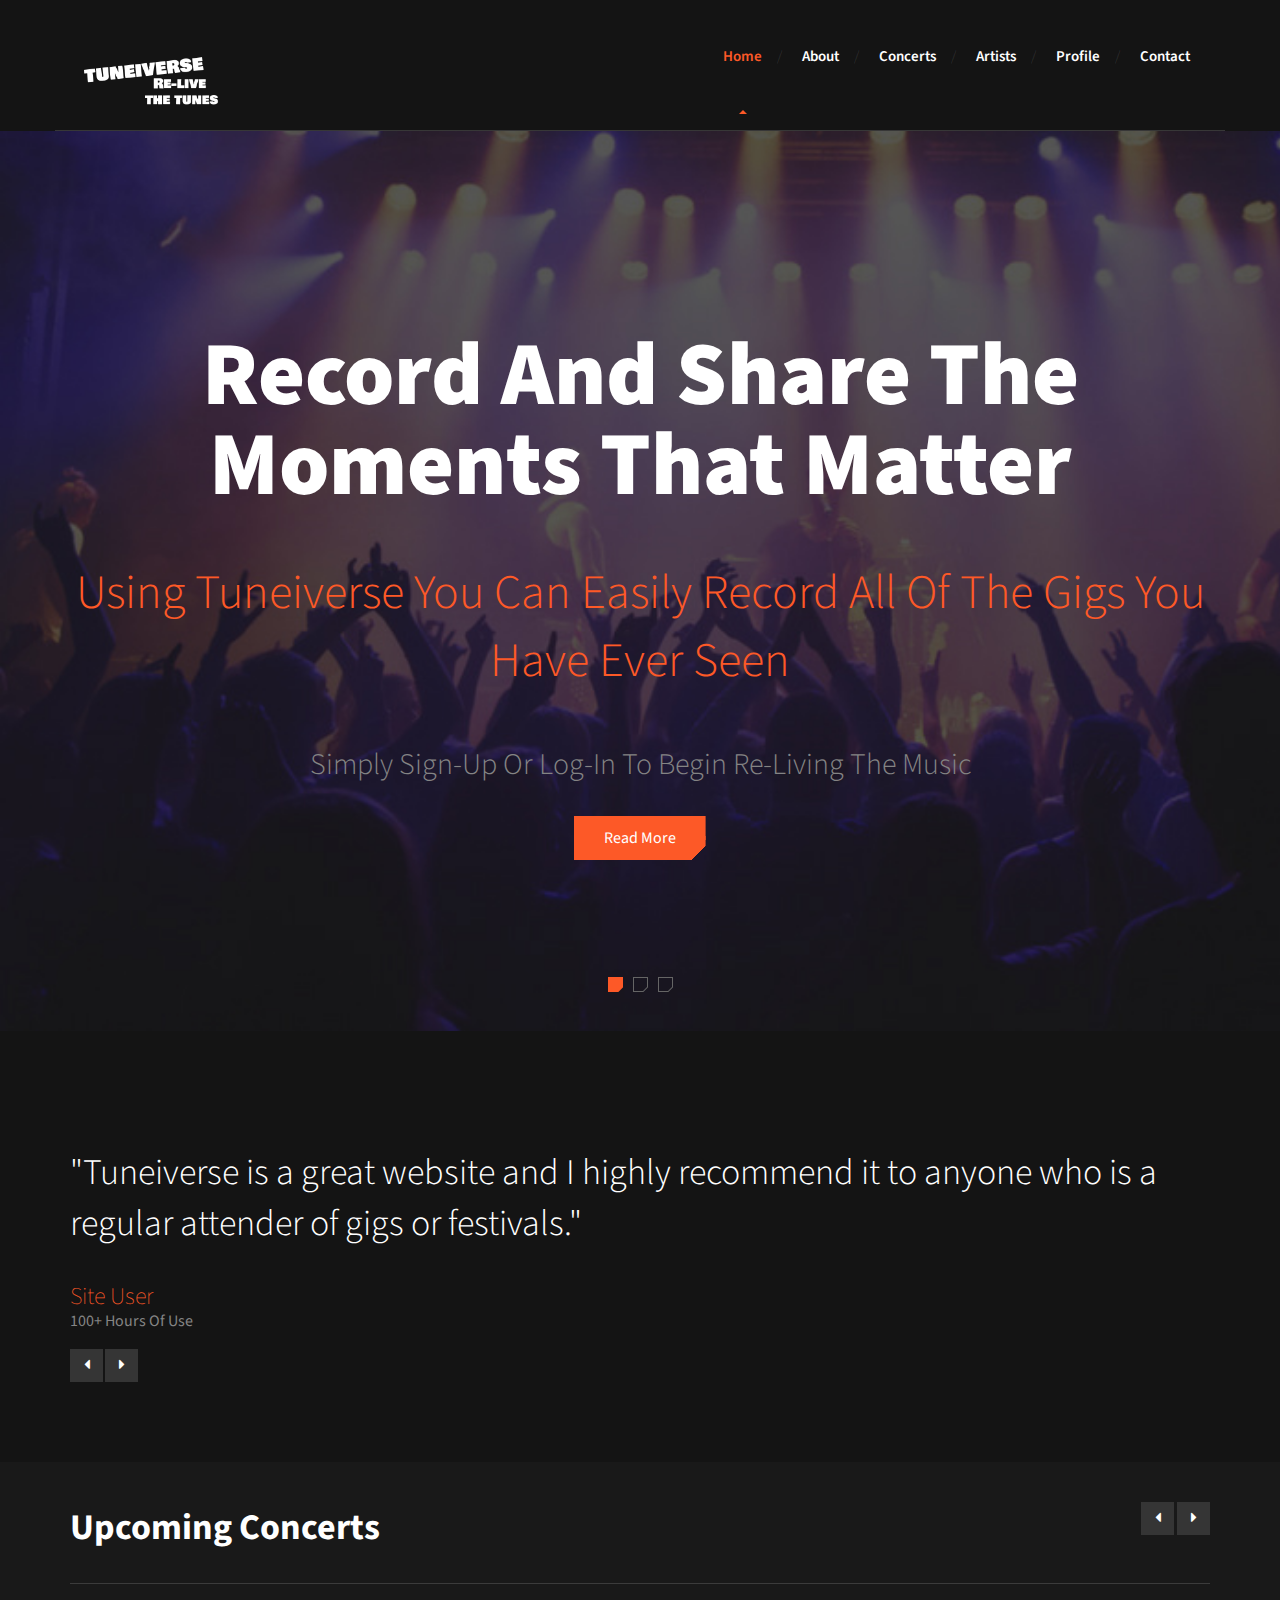
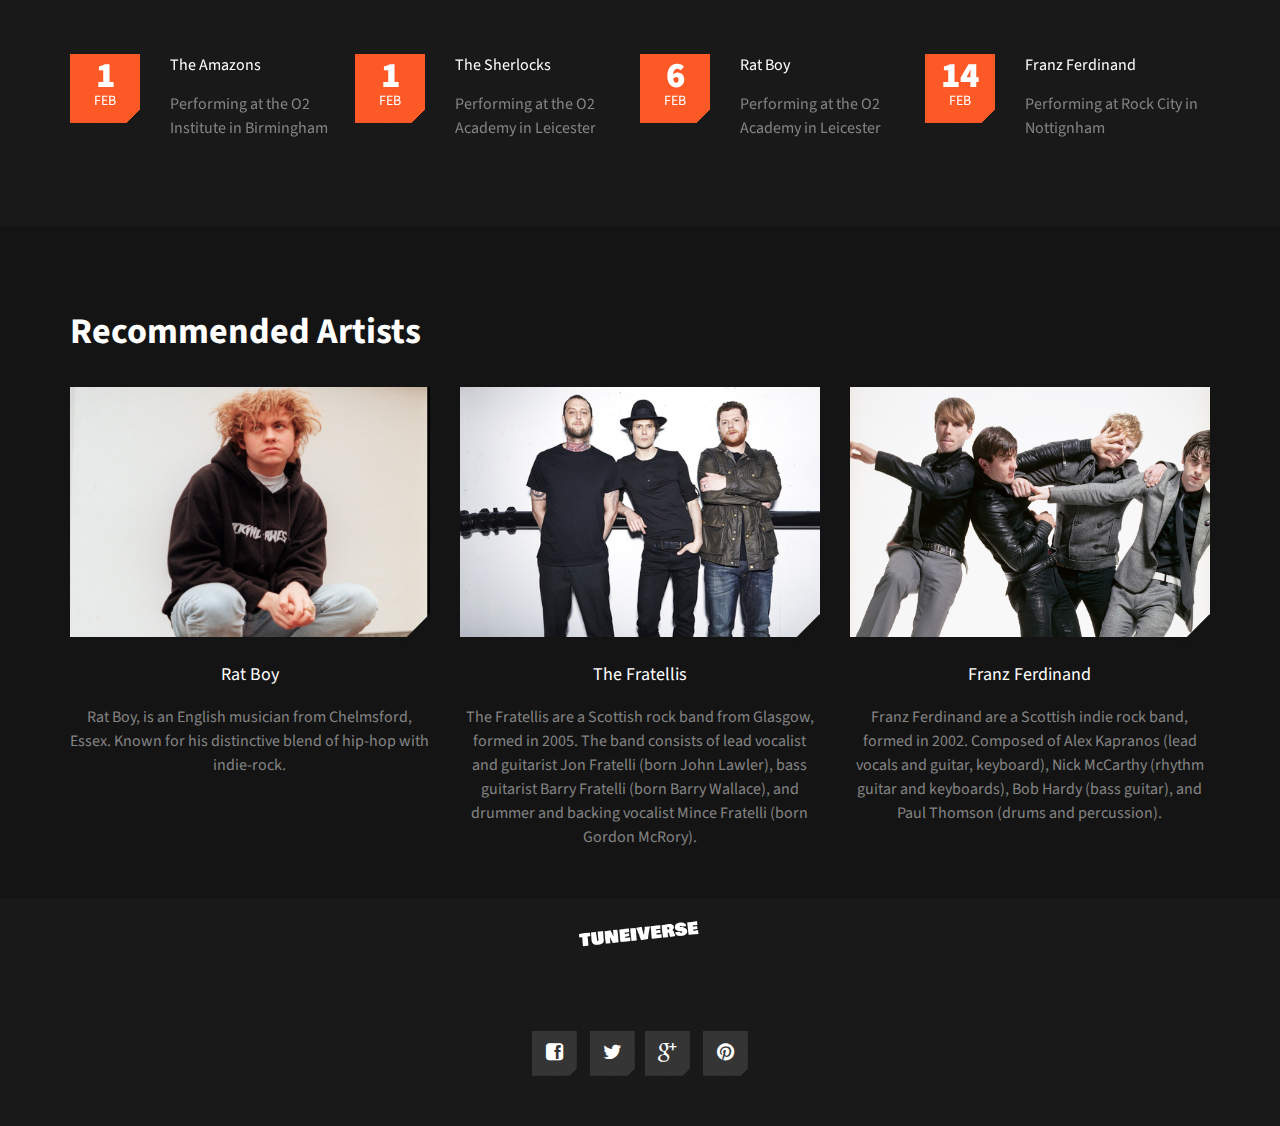
<file: index.html>
<!DOCTYPE html>
<html lang="en">
	<head>
		<meta charset="UTF-8">
		<meta http-equiv="X-UA-Compatible" content="IE=edge">
		<meta name="viewport" content="width=device-width, initial-scale=1.0,maximum-scale=1">
		
		<title>Home Page</title>
		<!-- Fonts -->
		<link href="http://fonts.googleapis.com/css?family=Source+Sans+Pro:300,400,600,700,900" rel="stylesheet" type="text/css">
		<link href="fonts/font-awesome.min.css" rel="stylesheet" type="text/css">
		<!-- Css file -->
		<link rel="stylesheet" href="style.css">
		
		<!--[if lt IE 9]>
		<script src="js/ie-support/html5.js"></script>
		<script src="js/ie-support/respond.js"></script>
		<![endif]-->

	</head>

	<body>
		
		<div id="site-content">
			<header class="site-header">
				<div class="container">
					<a href="index.html" id="branding">
						<img src="images/tuneiverse-large2.jpg" width="150" height="75" alt="Site Title">

					</a> <!-- #branding -->
					
					<nav class="main-navigation">
						<button type="button" class="toggle-menu"><i class="fa fa-bars"></i></button>
						<ul class="menu">
							<li class="menu-item current-menu-item"><a href="index.html">Home</a></li>
							<li class="menu-item"><a href="about.html">About</a></li>
							<li class="menu-item"><a href="concerts.html">Concerts</a></li>
							<li class="menu-item"><a href="artists.html">Artists</a></li>
							<li class="menu-item"><a href="profile.html">Profile</a></li>
							<li class="menu-item"><a href="contact.html">Contact</a></li>
						</ul> <!-- .menu -->
					</nav> <!-- .main-navigation -->
					<div class="mobile-menu"></div>
				</div>
			</header> <!-- .site-header -->
			
			<div class="hero">
				<div class="slider">
					<ul class="slides">
						<li class="lazy-bg" data-background="images/slide1.jpg">
							<div class="container">
								<h2 class="slide-title">Record And Share The Moments That Matter</h2>
								<h3 class="slide-subtitle">Using Tuneiverse You Can Easily Record All Of The Gigs You Have Ever Seen</h3>
								<p class="slide-desc">Simply Sign-Up Or Log-In To Begin Re-Living The Music</p>

								<a href="#" class="button cut-corner">Read More</a>
							</div>
						</li>
						<li class="lazy-bg" data-background="images/slide2.jpg">
							<div class="container">
									<h2 class="slide-title">View Details Of Nearly Every Gig That Ever Has Or Will Be Performed</h2>
									<h3 class="slide-subtitle">Gig Pages Also Have As Much Information As Possible On Them Including Set-Lists And Spotify Links</h3>
									<p class="slide-desc">Click On The Below Link Or View The Concert Tab To Begin Searching</p>

									<a href="concerts.html" class="button cut-corner">Concerts</a>
							</div>
						</li>
						<li class="lazy-bg" data-background="images/slide3.jpg">
							<div class="container">
									<h2 class="slide-title">Never Miss A Live Performance Again With Our Alerts Feature</h2>
									<h3 class="slide-subtitle">Once You Have An Account And Are Following An Artist Or Band You Will Recieve Alerts About When They Are Next Touring</h3>
	

									<a href="#" class="button cut-corner">Read More</a>
							</div>
						</li>
					</ul>
				</div>
			</div>
			
			<main class="main-content">
				<div class="fullwidth-block testimonial-section">
					<div class="container">
						<div class="quote-slider">
							<ul class="slides">
								<li>
									<blockquote>
										<p>"Tuneiverse is a great website and I highly recommend it to anyone who is a regular attender of gigs or festivals."</p>
										<cite>Site User</cite>
										<span>100+ Hours Of Use</span>
									</blockquote>
								</li>
								<li>
									<blockquote>
										<p>"By far one of the most useful websites I've used, I especially like the social aspect."</p>
										<cite>Site User</cite>
										<span>60 Hours of Use</span>
									</blockquote>
								</li>
                                <li>
									<blockquote>
										<p>"Tuneiverse is great for tracking the gigs I've been to and the ones which I am hopefully going to, would highly recommend giving it a go."</p>
										<cite>Site User</cite>
										<span>85 Hours of Use</span>
									</blockquote>
								</li>
							</ul>
						</div>
					</div>
				</div> <!-- .testimonial-section -->

				<div class="fullwidth-block upcoming-event-section" data-bg-color="#191919">
					<div class="container">
						<header class="section-header">
							<h2 class="section-title">Upcoming Concerts</h2>

							<div class="event-nav">
								<a class="prev" id="event-prev" href="#"><i class="fa fa-caret-left"></i></a>
	    						<a class="next" id="event-next" href="#"><i class="fa fa-caret-right"></i></a>
							</div> <!-- .event-nav -->

						</header> <!-- .section-header -->
						<div class="event-carousel">
							
							<div class="event">
								<div class="entry-date">
									<div class="date">1</div>
									<span class="month">Feb</span>
								</div>
								<h2 class="entry-title"><a href="#">The Amazons</a></h2>
								<p>Performing at the O2 Institute in Birmingham</p>
							</div> <!-- .event -->
							
							
							<div class="event">
								<div class="entry-date">
									<div class="date">1</div>
									<span class="month">Feb</span>
								</div>
								<h2 class="entry-title"><a href="#">The Sherlocks</a></h2>
								<p>Performing at the O2 Academy in Leicester</p>
							</div> <!-- .event -->
							
							
							<div class="event">
								<div class="entry-date">
									<div class="date">6</div>
									<span class="month">Feb</span>
								</div>
								<h2 class="entry-title"><a href="#">Rat Boy</a></h2>
								<p>Performing at the O2 Academy in Leicester</p>
							</div> <!-- .event -->
							
							
							<div class="event">
								<div class="entry-date">
									<div class="date">14</div>
									<span class="month">Feb</span>
								</div>
								<h2 class="entry-title"><a href="#">Franz Ferdinand</a></h2>
								<p>Performing at Rock City in Nottignham</p>
							</div> <!-- .event -->
							
							
							<div class="event">
								<div class="entry-date">
									<div class="date">20</div>
									<span class="month">Feb</span>
								</div>
								<h2 class="entry-title"><a href="#">Franz Ferdinand</a></h2>
								<p>Performing at the O2 Academy in Birmingham</p>
							</div> <!-- .event -->
                            
                            <div class="event">
								<div class="entry-date">
									<div class="date">26</div>
									<span class="month">March</span>
								</div>
								<h2 class="entry-title"><a href="#">The Fratellis</a></h2>
								<p>Performing at Rock City in Nottignham</p>
                                </div> <!-- .event -->
							
						</div> <!-- .event-carousel -->
					</div> <!-- .container -->
				</div> <!-- .upcoming-event-section -->

				<div class="fullwidth-block why-chooseus-section">
					<div class="container">
						<h2 class="section-title">Recommended Artists</h2>
						<div class="row">
							<div class="col-md-4">
								<div class="feature">
									<figure class="cut-corner">
										<img src="images/artists/ratboy.png" alt="">
									</figure>
									<h3 class="feature-title">Rat Boy</h3>
									<p>Rat Boy, is an English musician from Chelmsford, Essex. Known for his distinctive blend of hip-hop with indie-rock.</p>
								</div> <!-- .feature -->
							</div>
							<div class="col-md-4">
								<div class="feature">
									<figure class="cut-corner">
										<img src="images/artists/fratellis.jpg" alt="">
									</figure>
									<h3 class="feature-title">The Fratellis</h3>
									<p>The Fratellis are a Scottish rock band from Glasgow, formed in 2005. The band consists of lead vocalist and guitarist Jon Fratelli (born John Lawler), bass guitarist Barry Fratelli (born Barry Wallace), and drummer and backing vocalist Mince Fratelli (born Gordon McRory).</p>
								</div> <!-- .feature -->
							</div>
							<div class="col-md-4">
								<div class="feature">
									<figure class="cut-corner">
										<img src="images/artists/franzferdinand.jpg" alt="">
									</figure>
									<h3 class="feature-title">Franz Ferdinand</h3>
									<p>Franz Ferdinand are a Scottish indie rock band, formed in 2002. Composed of Alex Kapranos (lead vocals and guitar, keyboard), Nick McCarthy (rhythm guitar and keyboards), Bob Hardy (bass guitar), and Paul Thomson (drums and percussion).</p>
								</div> <!-- .feature -->
							</div>
						</div>
					</div> <!-- .container -->
				</div> <!-- .why-chooseus-section -->
			</main> <!-- .main-content -->

			<footer class="site-footer">
				<div class="container">
					<img src="images/tuneiverse-large.jpg" width="150" height="75" alt="Site Name">
					<div class="social-links">
						<a href="https://www.facebook.com" target="_blank"><i class="fa fa-facebook-square"></i></a>
                        
                        <a href="https://twitter.com" target="_blank"><i class="fa fa-twitter fa-fw"></i>
    
						<a href="https://plus.google.com"   target="_blank"><i class="fa fa-google-plus"></i></a>
						<a href="https://www.pinterest.co.uk/"   target="_blank"><i class="fa fa-pinterest"></i></a>
					</div> <!-- .social-links -->  
					
				</div>
			</footer> <!-- .site-footer -->

		</div> <!-- #site-content -->

		<script src="js/jquery-1.11.1.min.js"></script>		
		<script src="js/plugins.js"></script>
		<script src="js/app.js"></script>
		
	</body>

</html>
</file>
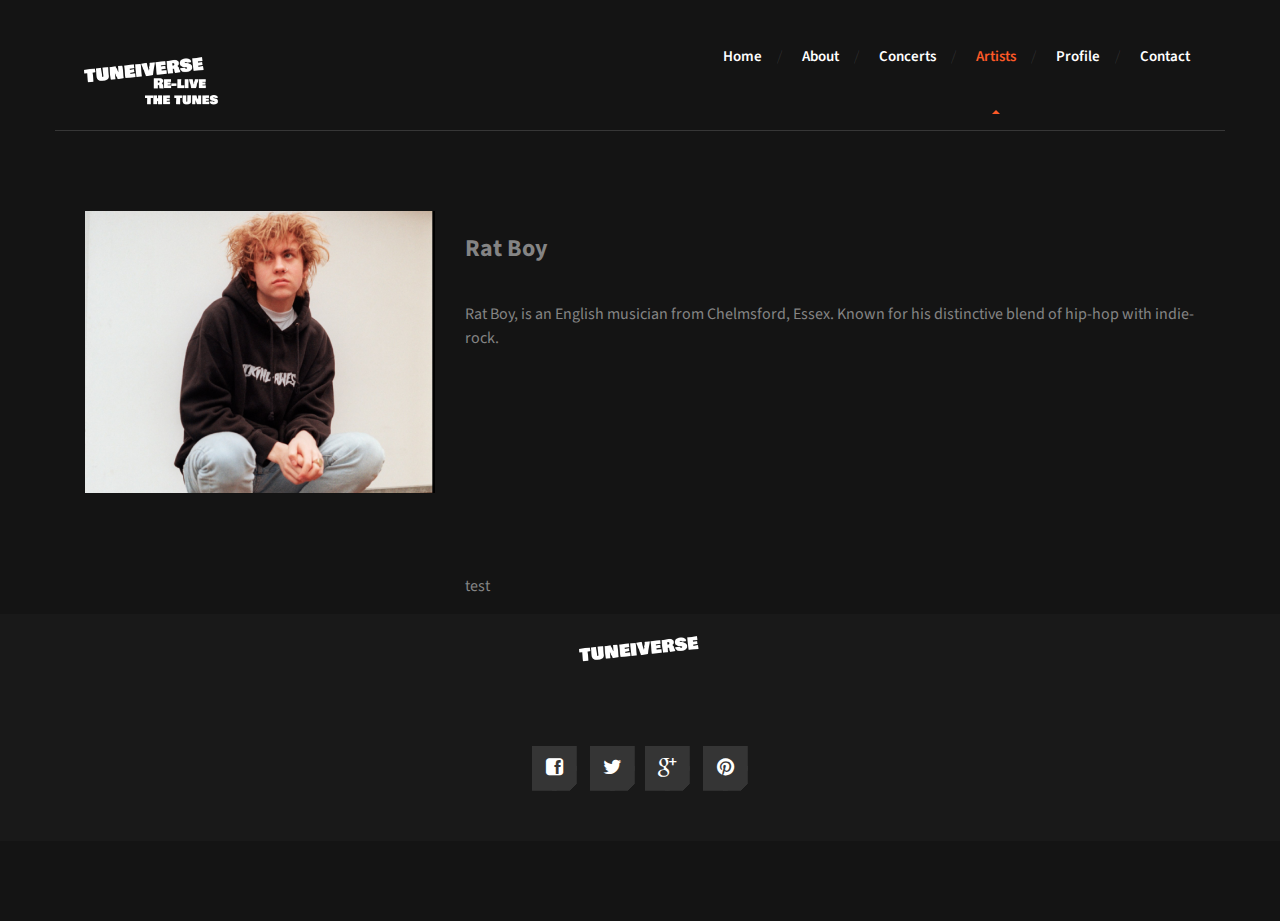
<file: artists-ratboy.html>
<!DOCTYPE html>
<html lang="en">
	<head>
		<meta charset="UTF-8">
		<meta http-equiv="X-UA-Compatible" content="IE=edge">
		<meta name="viewport" content="width=device-width, initial-scale=1.0,maximum-scale=1">
		
		<title>Artists</title>
		<!-- Fonts -->
		<link href="http://fonts.googleapis.com/css?family=Source+Sans+Pro:300,400,600,700,900" rel="stylesheet" type="text/css">
		<link href="fonts/font-awesome.min.css" rel="stylesheet" type="text/css">
		<!-- Css file -->
		<link rel="stylesheet" href="style.css">
		
		<!--[if lt IE 9]>
		<script src="js/ie-support/html5.js"></script>
		<script src="js/ie-support/respond.js"></script>
		<![endif]-->

	</head>

	<body>
		
		<div id="site-content">
			<header class="site-header">
				<div class="container">
					<a href="index.html" id="branding">
				    <img src="images/tuneiverse-large2.jpg" width="150" height="75" alt="Site Title">
					</a> <!-- #branding -->
					
					<nav class="main-navigation">
						<button type="button" class="toggle-menu"><i class="fa fa-bars"></i></button>
						<ul class="menu">
									<li class="menu-item"><a href="index.html">Home</a></li>
							<li class="menu-item"><a href="about.html">About</a></li>
							<li class="menu-item"><a href="concerts.html">Concerts</a></li>
							<li class="menu-item current-menu-item"><a href="artists.html">Artists</a></li>
							<li class="menu-item"><a href="profile.html">Profile</a></li>
							<li class="menu-item"><a href="contact.html">Contact</a></li>
						</ul> <!-- .menu -->
					</nav> <!-- .main-navigation -->
					<div class="mobile-menu"></div>
				</div>
			</header> <!-- .site-header -->
            
            	<main class="main-content">
				<div class="fullwidth-block download">
					<div class="container">
						<div class="row">
                             <div class="col-md-12">
                               <div class="col-md-4">   
                            <img src="images/artists/ratboy.png" width="350px">
                            </div>
                                 <div class="col-md-4">
                                     <h2>Rat Boy</h2>
                            </div>
                                 <div class="col-md-8">
                                    <p>Rat Boy, is an English musician from Chelmsford, Essex. Known for his distinctive blend of hip-hop with indie-rock.</p>
                              </div>  
                                <div class="col-md-4"  "col-md-push-left-4">
                                    <br><br><br><br><br><br><br><br>
                                    <p>test</p>
                                
                            </div>
                            </div>     
                        </div>
                    </div>
                    
                                 
                                 
                                 
                                 <footer class="site-footer">
				<div class="container">
					<img src="images/tuneiverse-large.jpg" width="150" height="75" alt="Site Name">
					<div class="social-links">
						<a href="https://www.facebook.com" target="_blank"><i class="fa fa-facebook-square"></i></a>
                        
                        <a href="https://twitter.com" target="_blank"><i class="fa fa-twitter fa-fw"></i>
    
						<a href="https://plus.google.com"   target="_blank"><i class="fa fa-google-plus"></i></a>
						<a href="https://www.pinterest.co.uk/"   target="_blank"><i class="fa fa-pinterest"></i></a>
					</div> <!-- .social-links -->  
					
				</div>
			</footer> <!-- .site-footer -->

		</div> <!-- #site-content -->

		<script src="js/jquery-1.11.1.min.js"></script>		
		<script src="js/plugins.js"></script>
		<script src="js/app.js"></script>
		
	</body>

</html>
</file>
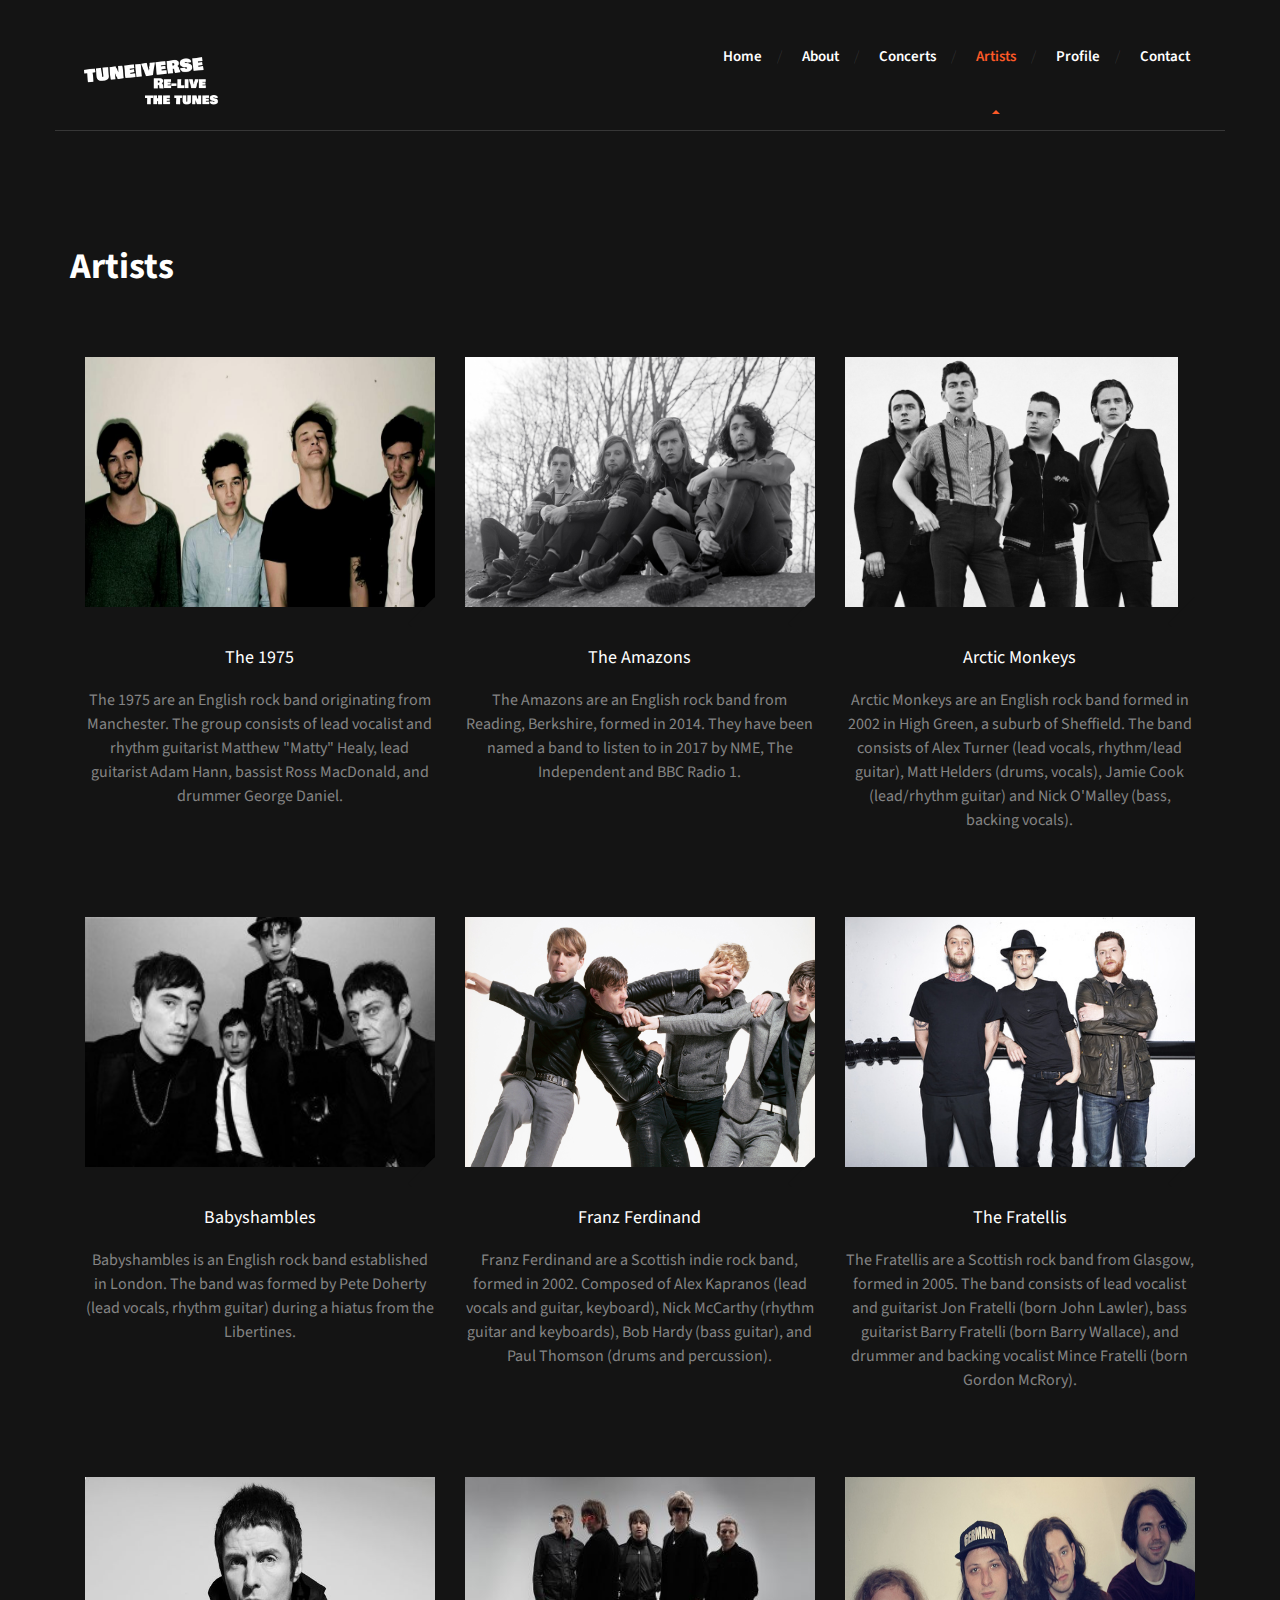
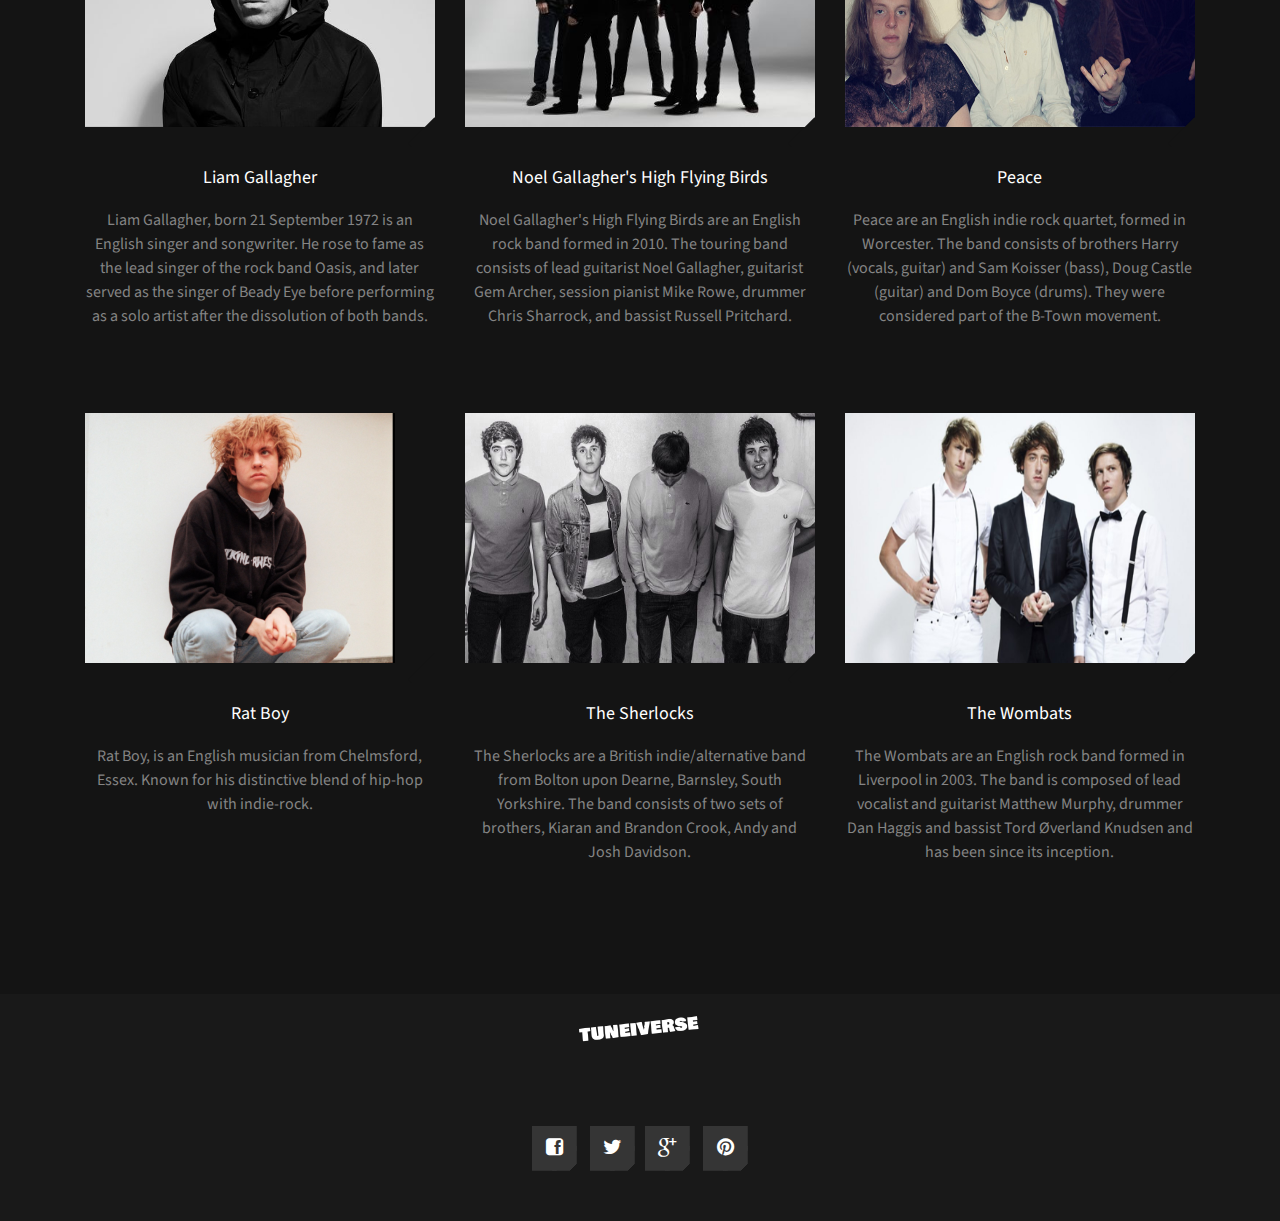
<file: artists.html>
<!DOCTYPE html>
<html lang="en">
	<head>
		<meta charset="UTF-8">
		<meta http-equiv="X-UA-Compatible" content="IE=edge">
		<meta name="viewport" content="width=device-width, initial-scale=1.0,maximum-scale=1">
		
		<title>Artists</title>
		<!-- Fonts -->
		<link href="http://fonts.googleapis.com/css?family=Source+Sans+Pro:300,400,600,700,900" rel="stylesheet" type="text/css">
		<link href="fonts/font-awesome.min.css" rel="stylesheet" type="text/css">
		<!-- Css file -->
		<link rel="stylesheet" href="style.css">
		
		<!--[if lt IE 9]>
		<script src="js/ie-support/html5.js"></script>
		<script src="js/ie-support/respond.js"></script>
		<![endif]-->

	</head>

	<body>
		
		<div id="site-content">
			<header class="site-header">
				<div class="container">
					<a href="index.html" id="branding">
				    <img src="images/tuneiverse-large2.jpg" width="150" height="75" alt="Site Title">
					</a> <!-- #branding -->
					
					<nav class="main-navigation">
						<button type="button" class="toggle-menu"><i class="fa fa-bars"></i></button>
						<ul class="menu">
									<li class="menu-item"><a href="index.html">Home</a></li>
							<li class="menu-item"><a href="about.html">About</a></li>
							<li class="menu-item"><a href="concerts.html">Concerts</a></li>
							<li class="menu-item current-menu-item"><a href="artists.html">Artists</a></li>
							<li class="menu-item"><a href="profile.html">Profile</a></li>
							<li class="menu-item"><a href="contact.html">Contact</a></li>
						</ul> <!-- .menu -->
					</nav> <!-- .main-navigation -->
					<div class="mobile-menu"></div>
				</div>
			</header> <!-- .site-header -->
			
			<main class="main-content">
				<div class="fullwidth-block download">
					<div class="container">
						<div class="row">
                            <div class="col-md-12">
                            <h2 class="page-title">Artists</h2>
                                
                            <div class="col-md-4">
                                    <div class="feature">
                                        <figure class="cut-corner">
                                             <a href="artists-ratboy.html" id="branding">
                                            <img src="images/artists/the1975.jpg" alt="">
                                            </a>
                                        </figure>
                                        <h3 class="feature-title">The 1975</h3>
                                        <p>The 1975 are an English rock band originating from Manchester. The group consists of lead vocalist and rhythm guitarist Matthew "Matty" Healy, lead guitarist Adam Hann, bassist Ross MacDonald, and drummer George Daniel.</p>
                                    </div> <!-- .feature -->
                                    </div>
                                
                            <div class="col-md-4">
                                <div class="feature">
									<figure class="cut-corner">
                                         <a href="artists-ratboy.html" id="branding">
										<img src="images/artists/theamazons.jpg" alt="">
                                        </a>
									</figure>
									<h3 class="feature-title">The Amazons</h3>
									<p>The Amazons are an English rock band from Reading, Berkshire, formed in 2014. They have been named a band to listen to in 2017 by NME, The Independent and BBC Radio 1.</p>
								</div> <!-- .feature -->
                                </div>
                                
                                  <div class="col-md-4">
                                <div class="feature">
									<figure class="cut-corner">
                                         <a href="artists-ratboy.html" id="branding">
										<img src="images/artists/arcticmonkeys.jpg" alt="">
                                        </a>
									</figure>
									<h3 class="feature-title">Arctic Monkeys</h3>
									<p>Arctic Monkeys are an English rock band formed in 2002 in High Green, a suburb of Sheffield. The band consists of Alex Turner (lead vocals, rhythm/lead guitar), Matt Helders (drums, vocals), Jamie Cook (lead/rhythm guitar) and Nick O'Malley (bass, backing vocals).</p>
								</div> <!-- .feature -->
                                </div>
                                
                                 <div class="col-md-4">
                                <div class="feature">
									<figure class="cut-corner">
                                         <a href="artists-ratboy.html" id="branding">
										<img src="images/artists/babyshambles.png" alt="">
                                        </a>
									</figure>
									<h3 class="feature-title">Babyshambles</h3>
									<p>Babyshambles is an English rock band established in London. The band was formed by Pete Doherty (lead vocals, rhythm guitar) during a hiatus from the Libertines.</p>
								</div> <!-- .feature -->
                                </div>
                                
							<div class="col-md-4">
                                <div class="feature">
									<figure class="cut-corner">
                                         <a href="artists-ratboy.html" id="branding">
										<img src="images/artists/franzferdinand.jpg" alt="">
                                        </a>
									</figure>
									<h3 class="feature-title">Franz Ferdinand</h3>
									<p>Franz Ferdinand are a Scottish indie rock band, formed in 2002. Composed of Alex Kapranos (lead vocals and guitar, keyboard), Nick McCarthy (rhythm guitar and keyboards), Bob Hardy (bass guitar), and Paul Thomson (drums and percussion). </p>
								</div> <!-- .feature -->
                                </div>
                                
                                    <div class="col-md-4">    
                                <div class="feature">
									<figure class="cut-corner">
                                         <a href="artists-ratboy.html" id="branding">
										<img src="images/artists/fratellis.jpg" alt="">
                                        </a>
									</figure>
									<h3 class="feature-title">The Fratellis</h3>
									<p>The Fratellis are a Scottish rock band from Glasgow, formed in 2005. The band consists of lead vocalist and guitarist Jon Fratelli (born John Lawler), bass guitarist Barry Fratelli (born Barry Wallace), and drummer and backing vocalist Mince Fratelli (born Gordon McRory).</p>
								</div> <!-- .feature -->
                                </div>        
                                
                                   <div class="col-md-4">
								<div class="feature">
									<figure class="cut-corner">
                                         <a href="artists-ratboy.html" id="branding">
										<img src="images/artists/liamgallagher.jpg" alt="">
                                        </a>
									</figure>
									<h3 class="feature-title">Liam Gallagher</h3>
									<p>Liam Gallagher, born 21 September 1972 is an English singer and songwriter. He rose to fame as the lead singer of the rock band Oasis, and later served as the singer of Beady Eye before performing as a solo artist after the dissolution of both bands.</p>
								</div> <!-- .feature -->
                                </div>
                                
                                <div class="col-md-4">
                                    <div class="feature">
                                        <figure class="cut-corner">
                                             <a href="artists-ratboy.html" id="branding">
                                            <img src="images/artists/noelgallagher.jpg" alt="">
                                            </a>
                                        </figure>
                                        <h3 class="feature-title">Noel Gallagher's High Flying Birds</h3>
                                        <p>Noel Gallagher's High Flying Birds are an English rock band formed in 2010. The touring band consists of lead guitarist Noel Gallagher, guitarist Gem Archer, session pianist Mike Rowe, drummer Chris Sharrock, and bassist Russell Pritchard. </p>
                                    </div> <!-- .feature -->
                                    </div>
                                
                                 <div class="col-md-4">
                                    <div class="feature">
                                        <figure class="cut-corner">
                                            <a href="artists-ratboy.html" id="branding">
                                            <img src="images/artists/peace.jpg" alt="">
                                            </a>
                                        </figure>
                                        <h3 class="feature-title">Peace</h3>
                                        <p>Peace are an English indie rock quartet, formed in Worcester. The band consists of brothers Harry (vocals, guitar) and Sam Koisser (bass), Doug Castle (guitar) and Dom Boyce (drums). They were considered part of the B-Town movement.</p>
                                    </div> <!-- .feature -->
                                    </div>
                                
                                <div class="col-md-4">
								<div class="feature">
									<figure class="cut-corner">
                                        <a href="artists-ratboy.html" id="branding">
										<img src="images/artists/ratboy.png" alt="">
                                        </a>
									</figure>
									<h3 class="feature-title">Rat Boy</h3>
									<p>Rat Boy, is an English musician from Chelmsford, Essex. Known for his distinctive blend of hip-hop with indie-rock. </p>
								</div> <!-- .feature -->
                                </div>
                                
                                    <div class="col-md-4">
                                    <div class="feature">
                                        <figure class="cut-corner">
                                            <a href="artists-ratboy.html" id="branding">
                                            <img src="images/artists/thesherlocks.jpg"alt="">
                                            </a>
                                        </figure>
                                        <h3 class="feature-title">The Sherlocks</h3>
                                        <p>The Sherlocks are a British indie/alternative band from Bolton upon Dearne, Barnsley, South Yorkshire. The band consists of two sets of brothers, Kiaran and Brandon Crook, Andy and Josh Davidson.</p>
                                    </div> <!-- .feature -->
                                    </div>
							     
                                 <div class="col-md-4">
                                    <div class="feature">
                                        <figure class="cut-corner">
                                            <a href="artists-ratboy.html" id="branding">
                                            <img src="images/artists/thewombats.jpg"alt="">
                                            </a>
                                        </figure>
                                        <h3 class="feature-title">The Wombats</h3>
                                        <p>The Wombats are an English rock band formed in Liverpool in 2003. The band is composed of lead vocalist and guitarist Matthew Murphy, drummer Dan Haggis and bassist Tord Øverland Knudsen and has been since its inception. </p>
                                    </div> <!-- .feature -->
                                    </div>

				
			</main> <!-- .main-content -->
	<footer class="site-footer">
				<div class="container">
					<img src="images/tuneiverse-large.jpg" width="150" height="75" alt="Site Name">
					<div class="social-links">
						<a href="https://www.facebook.com" target="_blank"><i class="fa fa-facebook-square"></i></a>
                        
                        <a href="https://twitter.com" target="_blank"><i class="fa fa-twitter fa-fw"></i>
    
						<a href="https://plus.google.com"   target="_blank"><i class="fa fa-google-plus"></i></a>
						<a href="https://www.pinterest.co.uk/"   target="_blank"><i class="fa fa-pinterest"></i></a>
					</div> <!-- .social-links -->  
					
				</div>
			</footer> <!-- .site-footer -->

		</div> <!-- #site-content -->

		<script src="js/jquery-1.11.1.min.js"></script>		
		<script src="js/plugins.js"></script>
		<script src="js/app.js"></script>
		
	</body>

</html>
</file>
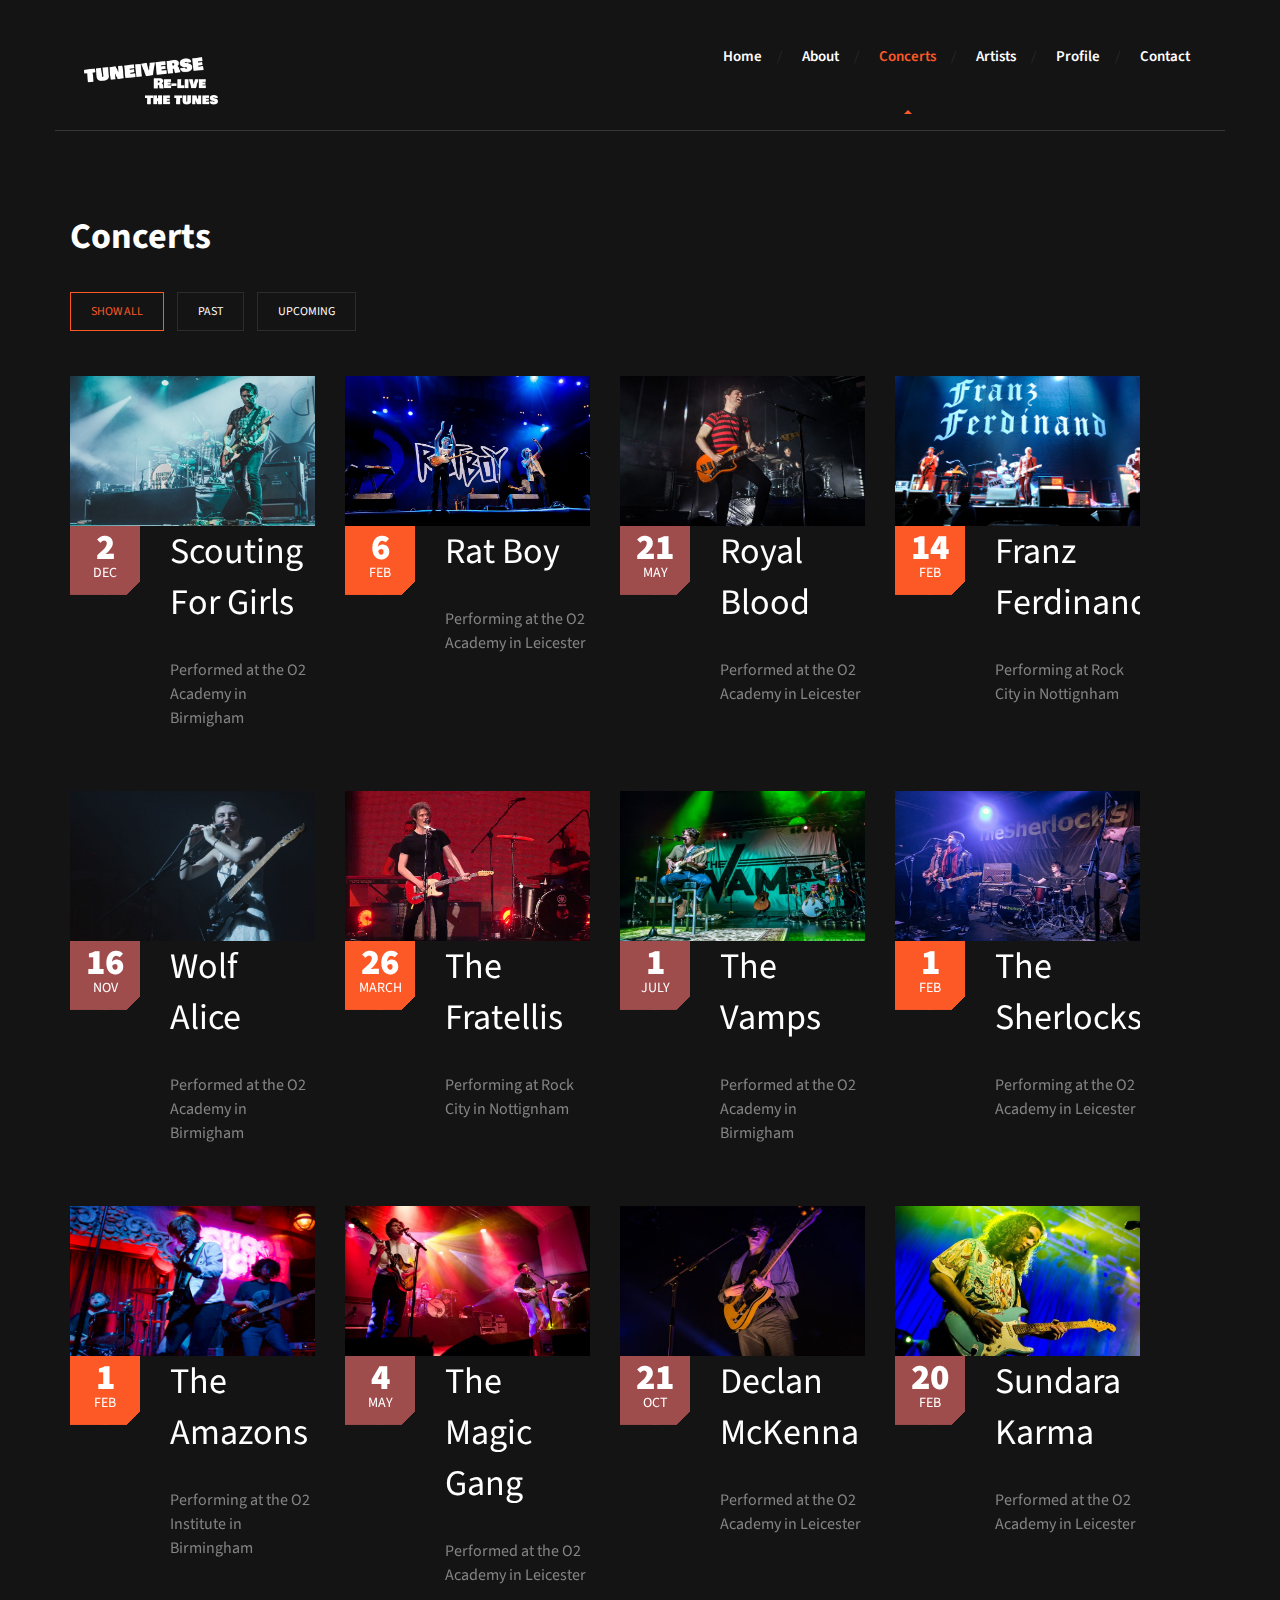
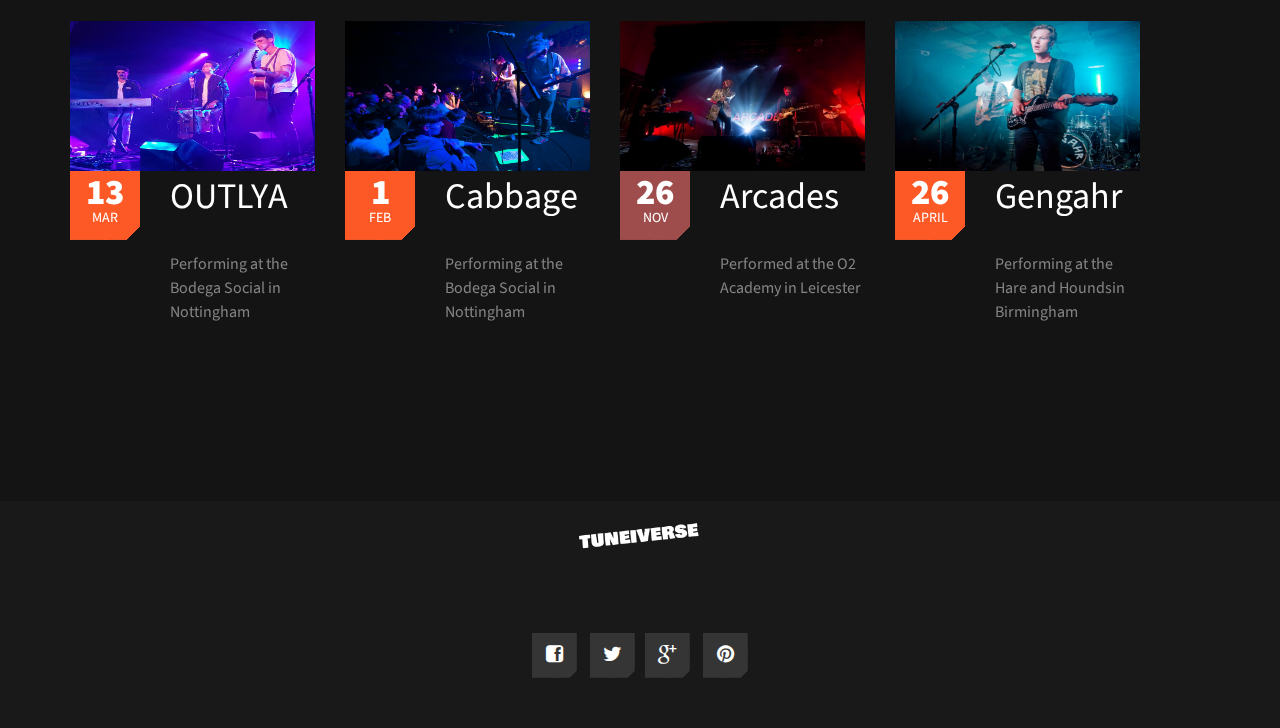
<file: concerts.html>
<!DOCTYPE html>
<html lang="en">
	<head>
		<meta charset="UTF-8">
		<meta http-equiv="X-UA-Compatible" content="IE=edge">
		<meta name="viewport" content="width=device-width, initial-scale=1.0,maximum-scale=1">
		
		<title>Concerts</title>
		<!-- Fonts -->
		<link href="http://fonts.googleapis.com/css?family=Source+Sans+Pro:300,400,600,700,900" rel="stylesheet" type="text/css">
		<link href="fonts/font-awesome.min.css" rel="stylesheet" type="text/css">
		<!-- Css file -->
		<link rel="stylesheet" href="style.css">
		
		<!--[if lt IE 9]>
		<script src="js/ie-support/html5.js"></script>
		<script src="js/ie-support/respond.js"></script>
		<![endif]-->

	</head>

	<body>
		
		<div id="site-content">
			<header class="site-header">
				<div class="container">
					<a href="index.html" id="branding">
				<img src="images/tuneiverse-large2.jpg" width="150" height="75" alt="Site Title">
					</a> <!-- #branding -->
					
					<nav class="main-navigation">
						<button type="button" class="toggle-menu"><i class="fa fa-bars"></i></button>
						<ul class="menu">
								<li class="menu-item"><a href="index.html">Home</a></li>
							<li class="menu-item"><a href="about.html">About</a></li>
							<li class="menu-item current-menu-item"><a href="concerts.html">Concerts</a></li>
							<li class="menu-item"><a href="artists.html">Artists</a></li>
							<li class="menu-item"><a href="profile.html">Profile</a></li>
							<li class="menu-item"><a href="contact.html">Contact</a></li>
						</ul> <!-- .menu -->
					</nav> <!-- .main-navigation -->
					<div class="mobile-menu"></div>
				</div>
			</header> <!-- .site-header -->
			
			<main class="main-content">
				<div class="fullwidth-block gallery">
					<div class="container">
						<div class="content fullwidth">
							<h2 class="entry-title">Concerts</h2>
							<div class="filter-links filterable-nav">
								<select class="mobile-filter">
									<option value="*">All</option>
									<option value=".concert">Past</option>
									<option value=".band">Upcoming</option>
								</select>
								<a href="#" class="current" data-filter="*">Show all</a>
								<a href="#" data-filter=".past">Past</a>
								<a href="#" data-filter=".upcoming">Upcoming</a>
							</div>
							<div class="filterable-items">
                                
								<div class="filterable-item past">
								<figure><img src="images/concerts/scoutingforgirls.jpg" alt="">
                                          	<div class="event">
								<div class="entry-date2">
									<div class="date">2</div>
									<span class="month">Dec</span>
								</div>
								<h2 class="entry-title"><a href="#">Scouting For Girls</a></h2>
								<p>Performed at the O2 Academy in Birmigham</p>
							</div> <!-- .event -->
                                    </figure>
								</div>
								<div class="filterable-item upcoming">
								<figure><img src="images/concerts/ratboy.jpg" alt="">
                                    <div class="event">
								<div class="entry-date">
									<div class="date">6</div>
									<span class="month">Feb</span>
								</div>
								<h2 class="entry-title"><a href="#">Rat Boy</a></h2>
								<p>Performing at the O2 Academy in Leicester</p>
							</div> <!-- .event -->
                                    </figure></a>
								</div>
                                <div class="filterable-item past">
								<figure><img src="images/concerts/royalblood.jpg" alt="">
                                              	<div class="event">
								<div class="entry-date2">
									<div class="date">21</div>
									<span class="month">May</span>
								</div>
								<h2 class="entry-title"><a href="#">Royal Blood</a></h2>
								<p>Performed at the O2 Academy in Leicester</p>
							</div> <!-- .event -->
                                    </figure></a>
								</div>
								<div class="filterable-item upcoming">
								<figure><img src="images/concerts/franzferdinand.jpg" alt="">
                                    <div class="event">
								<div class="entry-date">
									<div class="date">14</div>
									<span class="month">Feb</span>
								</div>
								<h2 class="entry-title"><a href="#">Franz Ferdinand</a></h2>
								<p>Performing at Rock City in Nottignham</p>
							</div> <!-- .event -->
                                    </figure></a>
								</div>
								<div class="filterable-item past">
								<figure><img src="images/concerts/wolfalice.jpg" alt="">
                                              	<div class="event">
								<div class="entry-date2">
									<div class="date">16</div>
									<span class="month">Nov</span>
								</div>
								<h2 class="entry-title"><a href="#">Wolf Alice</a></h2>
								<p>Performed at the O2 Academy in Birmigham</p>
							</div> <!-- .event -->
                                    </figure></a>
								</div>
								<div class="filterable-item upcoming">
								<figure><img src="images/concerts/thefratellis.jpg" alt="">
                                    <div class="event">
								<div class="entry-date">
									<div class="date">26</div>
									<span class="month">March</span>
								</div>
								<h2 class="entry-title"><a href="#">The Fratellis</a></h2>
								<p>Performing at Rock City in Nottignham</p>
                                </div> <!-- .event -->
                                    </figure></a>
								</div>
								<div class="filterable-item past">
								<figure><img src="images/concerts/thevamps.jpg" alt="">
                                              	<div class="event">
								<div class="entry-date2">
									<div class="date">1</div>
									<span class="month">July</span>
								</div>
								<h2 class="entry-title"><a href="#">The Vamps</a></h2>
								<p>Performed at the O2 Academy in Birmigham</p>
							</div> <!-- .event -->
                                    </figure></a>
								</div>
								<div class="filterable-item upcoming">
								<figure><img src="images/concerts/thesherlocks.jpg" alt="">
                                    <div class="event">
								<div class="entry-date">
									<div class="date">1</div>
									<span class="month">Feb</span>
								</div>
								<h2 class="entry-title"><a href="#">The Sherlocks</a></h2>
								<p>Performing at the O2 Academy in Leicester</p>
							</div> <!-- .event -->
                                    </figure></a>
								</div>
								<div class="filterable-item upcoming">
								<figure><img src="images/concerts/theamazons.jpg" alt="">
                                    	<div class="event">
								<div class="entry-date">
									<div class="date">1</div>
									<span class="month">Feb</span>
								</div>
								<h2 class="entry-title"><a href="#">The Amazons</a></h2>
								<p>Performing at the O2 Institute in Birmingham</p>
							</div> <!-- .event -->
                                    </figure></a>
								</div>
                                <div class="filterable-item past">
								<figure><img src="images/concerts/themagicgang.jpg" alt="">
                                              	<div class="event">
								<div class="entry-date2">
									<div class="date">4</div>
									<span class="month">May</span>
								</div>
								<h2 class="entry-title"><a href="#">The Magic Gang</a></h2>
								<p>Performed at the O2 Academy in Leicester</p>
							</div> <!-- .event --></figure></a>
								</div>
                                <div class="filterable-item past">
								<figure><img src="images/concerts/declanmckenna.jpg" alt="">
                                              	<div class="event">
								<div class="entry-date2">
									<div class="date">21</div>
									<span class="month">Oct</span>
								</div>
								<h2 class="entry-title"><a href="#">Declan McKenna</a></h2>
								<p>Performed at the O2 Academy in Leicester</p>
							</div> <!-- .event -->
                                    </figure></a>
								</div>    
                                <div class="filterable-item past">
								<figure><img src="images/concerts/sundarakarma.jpg" alt="">          
                                    <div class="event">
								<div class="entry-date2">
									<div class="date">20</div>
									<span class="month">Feb</span>
								</div>
								<h2 class="entry-title"><a href="#">Sundara Karma</a></h2>
								<p>Performed at the O2 Academy in Leicester</p>
							</div> <!-- .event --></figure></a>
								</div>
                                <div class="filterable-item upcoming">
								<figure><img src="images/concerts/outlya.jpg" alt="">
                                          	<div class="event">
								<div class="entry-date">
									<div class="date">13</div>
									<span class="month">Mar</span>
								</div>
								<h2 class="entry-title"><a href="#">OUTLYA</a></h2>
								<p>Performing at the Bodega Social in Nottingham</p>
							</div> <!-- .event -->
                                    </figure></a>
								</div>
                                <div class="filterable-item upcoming">
								<figure><img src="images/concerts/cabbage.jpg" alt="">
                                    	<div class="event">
								<div class="entry-date">
									<div class="date">1</div>
									<span class="month">Feb</span>
								</div>
								<h2 class="entry-title"><a href="#">Cabbage</a></h2>
								<p>Performing at the Bodega Social in Nottingham</p>
							</div> <!-- .event -->
                                    </figure></a>
								</div>
                                <div class="filterable-item past">
								<figure><img src="images/concerts/arcades.jpg" alt="">
                                              	<div class="event">
								<div class="entry-date2">
									<div class="date">26</div>
									<span class="month">Nov</span>
								</div>
								<h2 class="entry-title"><a href="#">Arcades</a></h2>
								<p>Performed at the O2 Academy in Leicester</p>
							</div> <!-- .event --></figure></a>
								</div>
                                    <div class="filterable-item upcoming">
								<figure><img src="images/concerts/gengahr.jpg" alt="">
                                        	<div class="event">
								<div class="entry-date">
									<div class="date">26</div>
									<span class="month">April</span>
								</div>
								<h2 class="entry-title"><a href="#">Gengahr</a></h2>
								<p>Performing at the Hare and Houndsin Birmingham</p>
							</div> <!-- .event -->
                                        </figure></a>
								</div>


								</div>
							</div>
						</div>
					</div>
				</div> <!-- .testimonial-section -->

				
			</main> <!-- .main-content -->

				<footer class="site-footer">
				<div class="container">
					<img src="images/tuneiverse-large.jpg" width="150" height="75" alt="Site Name">
					<div class="social-links">
						<a href="https://www.facebook.com" target="_blank"><i class="fa fa-facebook-square"></i></a>
                        
                        <a href="https://twitter.com" target="_blank"><i class="fa fa-twitter fa-fw"></i>
    
						<a href="https://plus.google.com"   target="_blank"><i class="fa fa-google-plus"></i></a>
						<a href="https://www.pinterest.co.uk/"   target="_blank"><i class="fa fa-pinterest"></i></a>
					</div> <!-- .social-links -->  
					
				</div>
			</footer> <!-- .site-footer -->

		</div> <!-- #site-content -->

		<script src="js/jquery-1.11.1.min.js"></script>		
		<script src="js/plugins.js"></script>
		<script src="js/app.js"></script>
		
	</body>

</html>
</file>
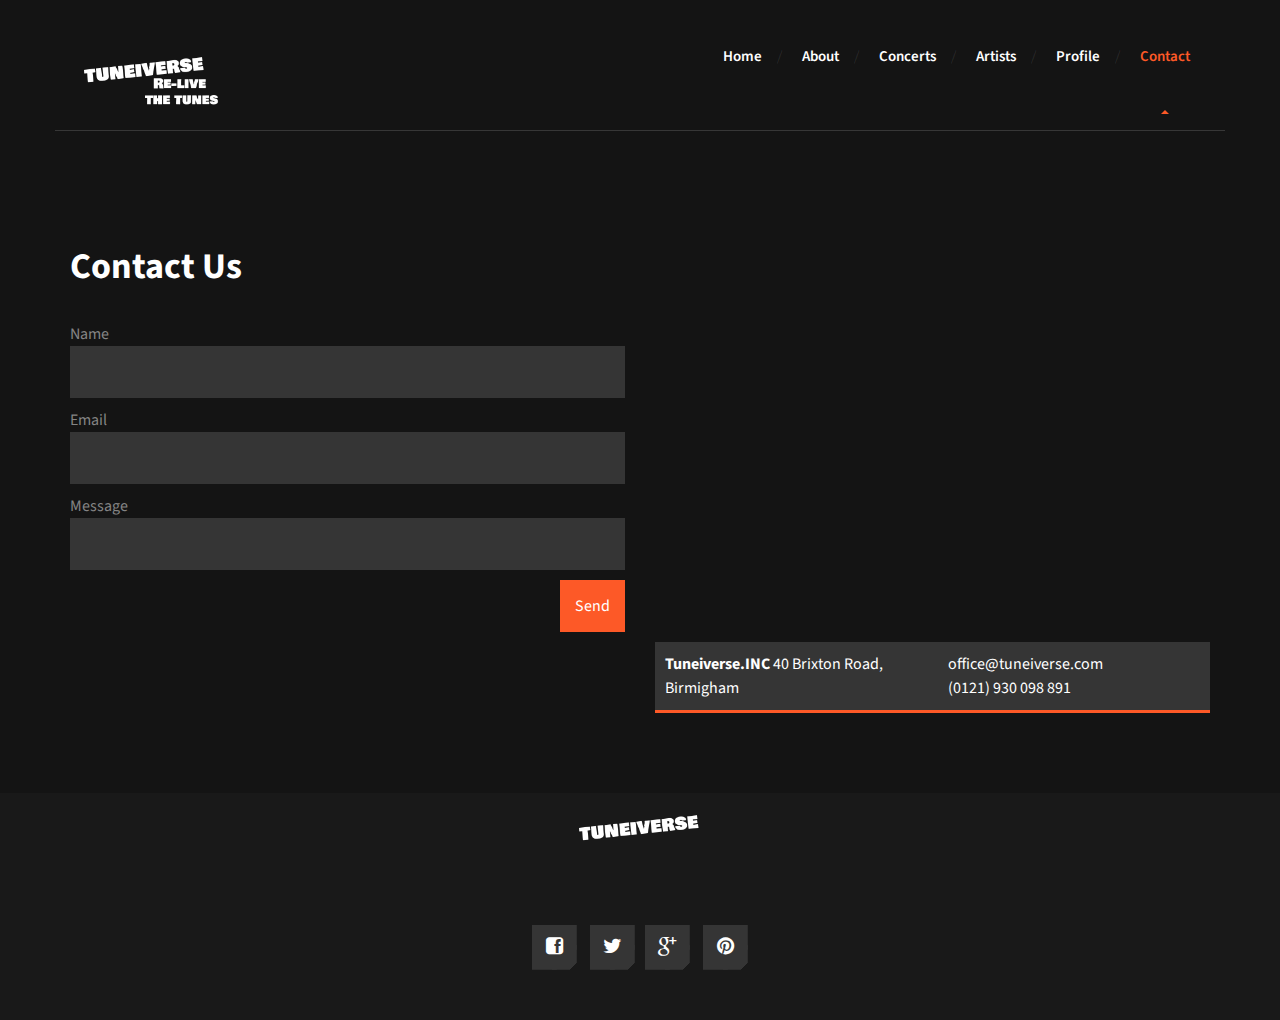
<file: contact.html>
<!DOCTYPE html>
<html lang="en">
	<head>
		<meta charset="UTF-8">
		<meta http-equiv="X-UA-Compatible" content="IE=edge">
		<meta name="viewport" content="width=device-width, initial-scale=1.0,maximum-scale=1">
		
		<title>Contact</title>
		<!-- Fonts -->
		<link href="http://fonts.googleapis.com/css?family=Source+Sans+Pro:300,400,600,700,900" rel="stylesheet" type="text/css">
		<link href="fonts/font-awesome.min.css" rel="stylesheet" type="text/css">
		<!-- Css file -->
		<link rel="stylesheet" href="style.css">
		
		<!--[if lt IE 9]>
		<script src="js/ie-support/html5.js"></script>
		<script src="js/ie-support/respond.js"></script>
		<![endif]-->

	</head>

	<body>
		
		<div id="site-content">
			<header class="site-header">
				<div class="container">
					<a href="index.html" id="branding">
						<img src="images/tuneiverse-large2.jpg" width="150" height="75" alt="Site Title">
					</a> <!-- #branding -->
					
					<nav class="main-navigation">
						<button type="button" class="toggle-menu"><i class="fa fa-bars"></i></button>
						<ul class="menu">
									<li class="menu-item"><a href="index.html">Home</a></li>
							<li class="menu-item"><a href="about.html">About</a></li>
							<li class="menu-item"><a href="concerts.html">Concerts</a></li>
							<li class="menu-item"><a href="artists.html">Artists</a></li>
							<li class="menu-item"><a href="profile.html">Profile</a></li>
							<li class="menu-item current-menu-item"><a href="contact.html">Contact</a></li>
						</ul> <!-- .menu -->
					</nav> <!-- .main-navigation -->
					<div class="mobile-menu"></div>
				</div>
			</header> <!-- .site-header -->
			
			<main class="main-content">
				<div class="fullwidth-block inner-content">
					<div class="container">
						<h2 class="page-title">Contact Us</h2>
						<div class="row">
							<div class="col-md-6">
								<form action="contact.php" method="post" class="contact-form">
                                    Name
									<input type="text" name="cf_name">
                                    Email
									<input type="text" name="cf_email">
                                    Message
									<input type="text" name="cf_message">
									<input type="submit" value="Send">
								</form>
							</div>
							<div class="col-md-6">
								<div class="map-wrapper">
									<div class="map"></div>
									<address>
										<div class="row">
											<div class="col-sm-6">
												<strong>Tuneiverse.INC</strong>
												<span>40 Brixton Road, Birmigham</span>
											</div>
											<div class="col-sm-6">
												<a href="mailto:office@companyname.com">office@tuneiverse.com</a> <br>
												<a href="tel:0121930098891">(0121) 930 098 891</a>
											</div>
										</div>
									</address>
								</div>
							</div>
						</div>
					</div>
				</div> <!-- .testimonial-section -->

				
			</main> <!-- .main-content -->

			<footer class="site-footer">
				<div class="container">
					<img src="images/tuneiverse-large.jpg" width="150" height="75" alt="Site Name">
					<div class="social-links">
						<a href="https://www.facebook.com" target="_blank"><i class="fa fa-facebook-square"></i></a>
                        
                        <a href="https://twitter.com" target="_blank"><i class="fa fa-twitter fa-fw"></i>
    
						<a href="https://plus.google.com"   target="_blank"><i class="fa fa-google-plus"></i></a>
						<a href="https://www.pinterest.co.uk/"   target="_blank"><i class="fa fa-pinterest"></i></a>
					</div> <!-- .social-links -->  
					
				</div>
			</footer> <!-- .site-footer -->

		</div> <!-- #site-content -->

		<script src="js/jquery-1.11.1.min.js"></script>		
		<script src="js/plugins.js"></script>
		<script src="js/app.js"></script>
		
	</body>

</html>
</file>
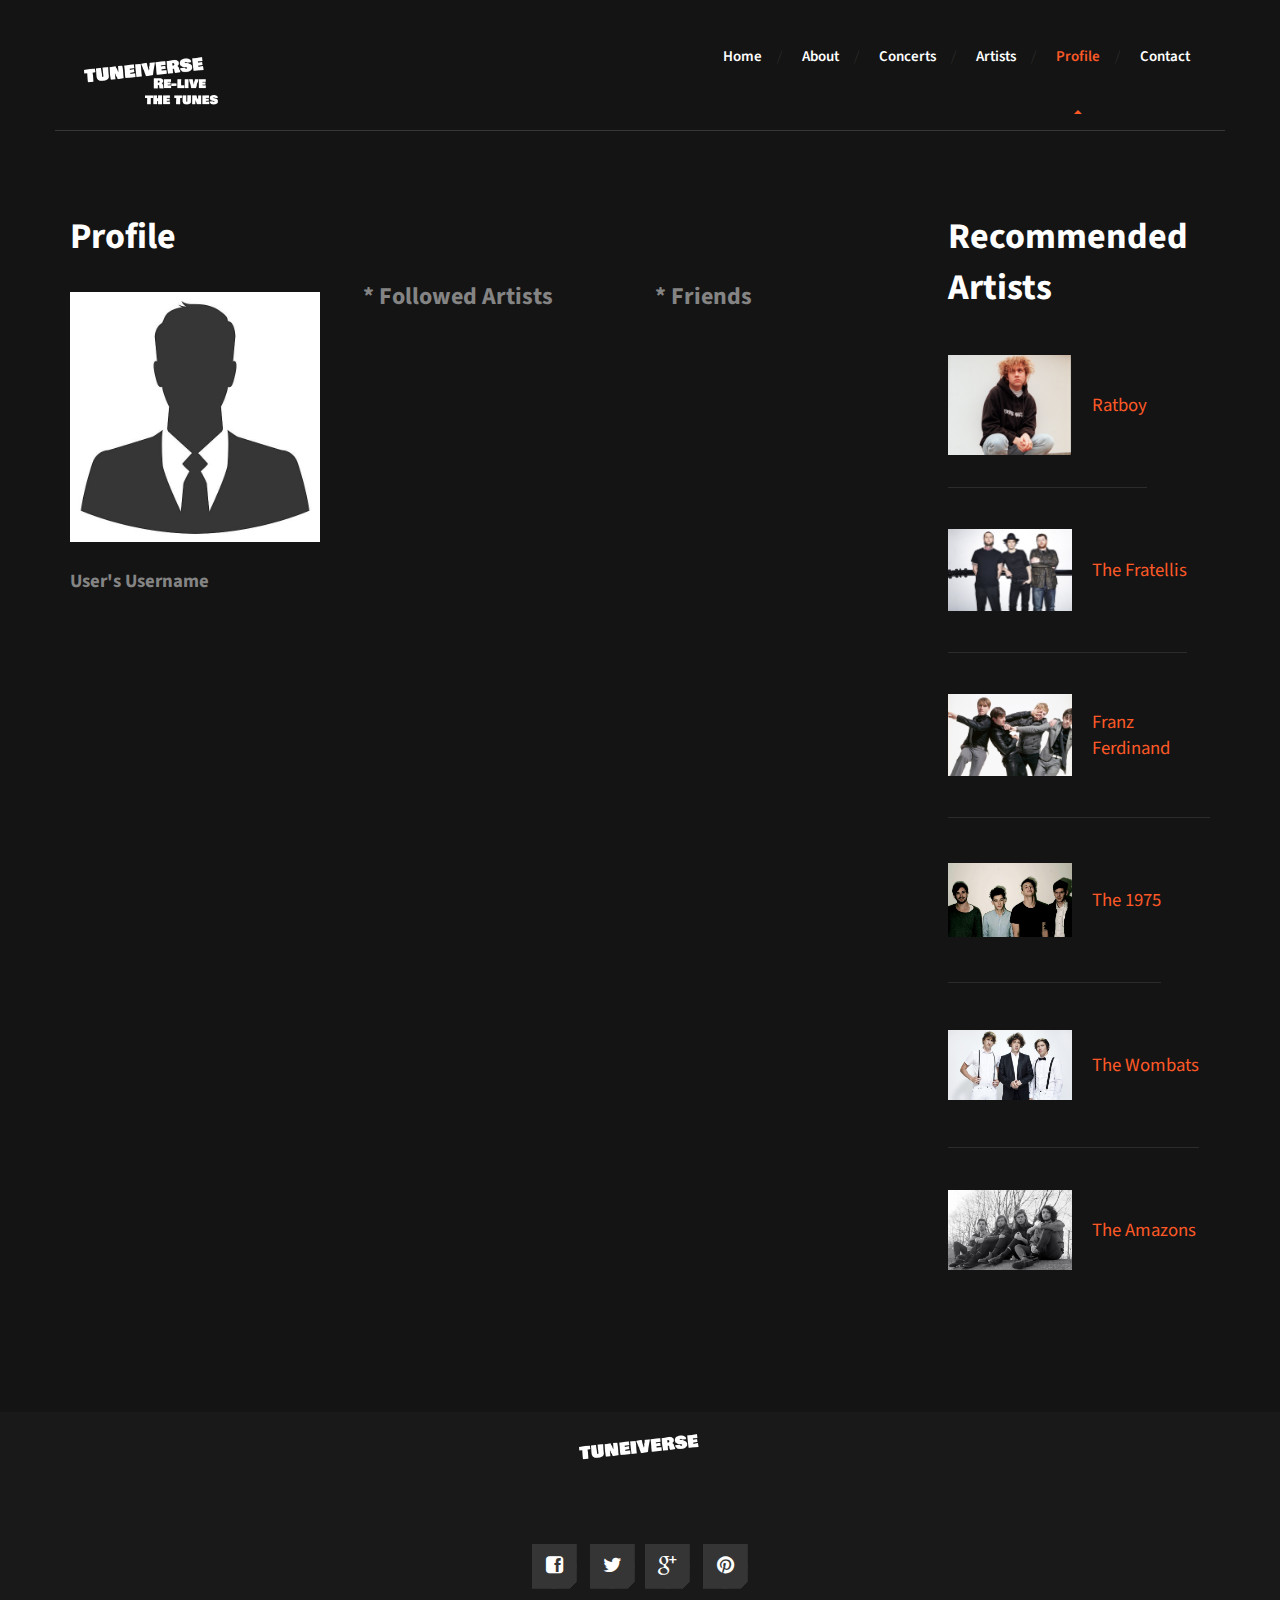
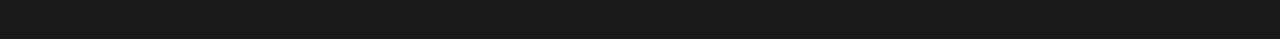
<file: profile.html>
<!DOCTYPE html>
<html lang="en">
	<head>
		<meta charset="UTF-8">
		<meta http-equiv="X-UA-Compatible" content="IE=edge">
		<meta name="viewport" content="width=device-width, initial-scale=1.0,maximum-scale=1">
		
		<title>User Profile</title>
		<!-- Fonts -->
		<link href="http://fonts.googleapis.com/css?family=Source+Sans+Pro:300,400,600,700,900" rel="stylesheet" type="text/css">
		<link href="fonts/font-awesome.min.css" rel="stylesheet" type="text/css">
		<!-- Css file -->
		<link rel="stylesheet" href="style.css">
		
		<!--[if lt IE 9]>
		<script src="js/ie-support/html5.js"></script>
		<script src="js/ie-support/respond.js"></script>
		<![endif]-->

	</head>

	<body>
		
		<div id="site-content">
			<header class="site-header">
				<div class="container">
					<a href="index.html" id="branding">
						<img src="images/tuneiverse-large2.jpg" width="150" height="75" alt="Site Title">
					</a> <!-- #branding -->
					
					<nav class="main-navigation">
						<button type="button" class="toggle-menu"><i class="fa fa-bars"></i></button>
						<ul class="menu">
									<li class="menu-item"><a href="index.html">Home</a></li>
							<li class="menu-item"><a href="about.html">About</a></li>
							<li class="menu-item"><a href="concerts.html">Concerts</a></li>
							<li class="menu-item"><a href="artists.html">Artists</a></li>
							<li class="menu-item current-menu-item"><a href="profile.html">Profile</a></li>
							<li class="menu-item"><a href="contact.html">Contact</a></li>
						</ul> <!-- .menu -->
					</nav> <!-- .main-navigation -->
					<div class="mobile-menu"></div>
				</div>
			</header> <!-- .site-header -->
			
			<main class="main-content">
				<div class="fullwidth-block inner-content">
					<div class="container">
						<div class="row">
							<div class="col-md-3">
								<div class="content">
									<h2 class="entry-title">Profile</h2>

								<div>
								<img src="images/avatar.jpg" width="250px" alt="">
								</div>
                                </div>
                                    <div>
                                        <h3>User's Username</h3> 
                                    </div>
                                </div>
										<div class="col-md-3">
                                        <br><br>
                                            <h2>* Followed Artists</h2>
                                        </div>
                                
                                        <div class="col-md-3">
                                        <br><br>
                                            <h2>* Friends</h2>
                                        </div>
								
						
								<div class="col-md-3">
								<aside class="sidebar">
									<div class="widget">
										<h3 class="widget-title">Recommended Artists</h3>
										<ul class="discography-list">
											<li>
												<figure class="cover"><img src="images/artists/ratboy.png" alt=""></figure>
												<div class="detail">
													<h3><a href="#">Ratboy</a></h3>
												</div>
											</li>
											<li>
												<figure class="cover"><img src="images/artists/fratellis.jpg" alt=""></figure>
												<div class="detail">
													<h3><a href="#">The Fratellis</a></h3>
												</div>
											</li>
											<li>
												<figure class="cover"><img src="images/artists/franzferdinand.jpg" alt=""></figure>
												<div class="detail">
													<h3><a href="#">Franz Ferdinand</a></h3>
												</div>
											</li>
											<li>
												<figure class="cover"><img src="images/artists/the1975.jpg" alt=""></figure>
												<div class="detail">
													<h3><a href="#">The 1975</a></h3>
												</div>
											</li>
											<li>
												<figure class="cover"><img src="images/artists/thewombats.jpg" alt=""></figure>
												<div class="detail">
													<h3><a href="#">The Wombats</a></h3>
												</div>
											</li>
                                            <li>
												<figure class="cover"><img src="images/artists/theamazons.jpg" alt=""></figure>
												<div class="detail">
													<h3><a href="#">The Amazons</a></h3>
												</div>
											</li>
										</ul>
									</div>
								</aside>
							</div>
						</div>
					</div>
				</div> <!-- .testimonial-section -->

				
			</main> <!-- .main-content -->

		<footer class="site-footer">
				<div class="container">
					<img src="images/tuneiverse-large.jpg" width="150" height="75" alt="Site Name">
					<div class="social-links">
						<a href="https://www.facebook.com" target="_blank"><i class="fa fa-facebook-square"></i></a>
                        
                        <a href="https://twitter.com" target="_blank"><i class="fa fa-twitter fa-fw"></i>
    
						<a href="https://plus.google.com"   target="_blank"><i class="fa fa-google-plus"></i></a>
						<a href="https://www.pinterest.co.uk/"   target="_blank"><i class="fa fa-pinterest"></i></a>
					</div> <!-- .social-links -->  
					
				</div>
			</footer> <!-- .site-footer -->

		</div> <!-- #site-content -->

		<script src="js/jquery-1.11.1.min.js"></script>		
		<script src="js/plugins.js"></script>
		<script src="js/app.js"></script>
		
	</body>

</html>
</file>
<file: style.css>
article,
aside,
details,
figcaption,
figure,
footer,
header,
hgroup,
nav,
section,
summary {
  display: block; }
audio,
canvas,
video {
  display: inline-block; }
audio:not([controls]) {
  display: none;
  height: 0; }
[hidden], template {
  display: none; }
html {
  background: #fff;
  color: #000;
  -webkit-text-size-adjust: 100%;
  -ms-text-size-adjust: 100%; }
html,
button,
input,
select,
textarea {
  font-family: sans-serif; }
body {
  margin: 0; }
a {
  background: transparent; }
  a:focus {
    outline: thin dotted; }
    
  a:hover, a:active {
    outline: 0; }

/* line 159, sass/libs/_normalize.scss */
h1 {
  font-size: 2em;
  margin: 0.67em 0;
  line-height: normal; }

/* line 165, sass/libs/_normalize.scss */
h2 {
  font-size: 1.5em;
  margin: 0.83em 0;
  line-height: normal; 
}

/* line 171, sass/libs/_normalize.scss */
h3 {
  font-size: 1.17em;
  margin: 1em 0;
  line-height: normal; }

/* line 177, sass/libs/_normalize.scss */
h4 {
  font-size: 1em;
  margin: 1.33em 0;
  line-height: normal; }

/* line 183, sass/libs/_normalize.scss */
h5 {
  font-size: 0.83em;
  margin: 1.67em 0;
  line-height: normal; }

/* line 189, sass/libs/_normalize.scss */
h6 {
  font-size: 0.75em;
  margin: 2.33em 0;
  line-height: normal; }

h7 {
  font-size: 1.5em;
  margin: 0.83em 0;
  line-height: normal; 
    
}
/* line 198, sass/libs/_normalize.scss */
abbr[title] {
  border-bottom: 1px dotted; }

/* line 204, sass/libs/_normalize.scss */
b,
strong {
  font-weight: bold; }

/* line 217, sass/libs/_normalize.scss */
dfn {
  font-style: italic; }

/* line 223, sass/libs/_normalize.scss */
mark {
  background: #ff0;
  color: #000; }

/* line 239, sass/libs/_normalize.scss */
code,
kbd,
pre,
samp {
  font-family: monospace, serif;
  font-size: 1em; }

/* line 252, sass/libs/_normalize.scss */
pre {
  white-space: pre;
  white-space: pre-wrap;
  word-wrap: break-word; }

/* line 260, sass/libs/_normalize.scss */
q {
  quotes: "\201C" "\201D" "\2018" "\2019"; }

/* line 275, sass/libs/_normalize.scss */
q:before,
q:after {
  content: '';
  content: none; }

/* line 283, sass/libs/_normalize.scss */
small {
  font-size: 80%; }

/* line 290, sass/libs/_normalize.scss */
sub,
sup {
  font-size: 75%;
  line-height: 0;
  position: relative;
  vertical-align: baseline; }

/* line 298, sass/libs/_normalize.scss */
sup {
  top: -0.5em; }

/* line 302, sass/libs/_normalize.scss */
sub {
  bottom: -0.25em; }

/* line 354, sass/libs/_normalize.scss */
img {
  border: 0; }

/* line 363, sass/libs/_normalize.scss */
svg:not(:root) {
  overflow: hidden; }

/* line 373, sass/libs/_normalize.scss */
figure {
  margin: 0; }

/* line 390, sass/libs/_normalize.scss */
fieldset {
  border: 1px solid #c0c0c0;
  margin: 0 2px;
  padding: 0.35em 0.625em 0.75em; }

/* line 401, sass/libs/_normalize.scss */
legend {
  border: 0;
  padding: 0;
  white-space: normal; }

/* line 415, sass/libs/_normalize.scss */
button,
input,
select,
textarea {
  font-family: inherit;
  font-size: 100%;
  margin: 0;
  vertical-align: baseline; }

/* line 430, sass/libs/_normalize.scss */
button,
input {
  line-height: normal; }

/* line 440, sass/libs/_normalize.scss */
button,
select {
  text-transform: none; }

/* line 453, sass/libs/_normalize.scss */
button,
html input[type="button"],
input[type="reset"],
input[type="submit"] {
  -webkit-appearance: button;
  cursor: pointer; }

/* line 466, sass/libs/_normalize.scss */
button[disabled],
input[disabled] {
  cursor: default; }

/* line 476, sass/libs/_normalize.scss */
input[type="checkbox"],
input[type="radio"] {
  -moz-box-sizing: border-box;
       box-sizing: border-box;
  padding: 0; }

/* line 489, sass/libs/_normalize.scss */
input[type="search"] {
  -webkit-appearance: textfield;
  -moz-box-sizing: content-box;
  box-sizing: content-box; }

/* line 499, sass/libs/_normalize.scss */
input[type="search"]::-webkit-search-cancel-button,
input[type="search"]::-webkit-search-decoration {
  -webkit-appearance: none; }

/* line 508, sass/libs/_normalize.scss */
button::-moz-focus-inner, input::-moz-focus-inner {
  border: 0;
  padding: 0; }

/* line 517, sass/libs/_normalize.scss */
textarea {
  overflow: auto;
  vertical-align: top; }

/* line 528, sass/libs/_normalize.scss */
table {
  border-collapse: collapse;
  border-spacing: 0; }

/* line 534, sass/libs/_normalize.scss */
*, *:before, *:after {
  -moz-box-sizing: border-box;
       box-sizing: border-box; }

/* line 1, sass/libs/_global.scss */
body {
  background-color: #141414;
  color: #848484;
  font-family: "Source Sans Pro", "Open Sans", sans-serif;
  font-size: 16px;
  line-height: 24px; }

/* line 9, sass/libs/_global.scss */
#site-content {
  overflow: hidden; }

/* line 1, sass/libs/_component.scss */
.button {
  display: inline-block;
  padding: 10px 30px;
  background-color: #fd5927;
  border: none;
  color: white;
  text-decoration: none;
  outline: none;
  -webkit-transition: .3s ease;
          transition: .3s ease; }
  /* line 11, sass/libs/_component.scss */
  .button:hover {
    background-color: #fd805a; }
  /* line 15, sass/libs/_component.scss */
  .button.primary {
    background-color: #fd5927; }
    /* line 17, sass/libs/_component.scss */
    .button.primary:hover {
      background-color: #fd805a; }
  /* line 21, sass/libs/_component.scss */
  .button.secondary {
    background-color: #848484;
    color: white; }
    /* line 24, sass/libs/_component.scss */
    .button.secondary:hover {
      background-color: #9e9e9e; }
  /* line 29, sass/libs/_component.scss */
  .button.small {
    padding: 5px 10px; }
  /* line 33, sass/libs/_component.scss */
  .button.cut-corner {
    background: -webkit-linear-gradient(90deg, #fd5927, #fd5927) top left, -webkit-linear-gradient(90deg, #fd5927, #fd5927) top right, -webkit-linear-gradient(135deg, transparent 10px, #fd5927 0) bottom right, -webkit-linear-gradient(90deg, #fd5927, #fd5927) bottom left;
    background: linear-gradient(0deg, #fd5927, #fd5927) top left, linear-gradient(0deg, #fd5927, #fd5927) top right, linear-gradient(315deg, transparent 10px, #fd5927 0) bottom right, linear-gradient(0deg, #fd5927, #fd5927) bottom left;
    background-size: 55% 55%;
    background-repeat: no-repeat; }
    /* line 41, sass/libs/_component.scss */
    .button.cut-corner:hover {
      background: -webkit-linear-gradient(90deg, #fd805a, #fd805a) top left, -webkit-linear-gradient(90deg, #fd805a, #fd805a) top right, -webkit-linear-gradient(135deg, transparent 10px, #fd805a 0) bottom right, -webkit-linear-gradient(90deg, #fd805a, #fd805a) bottom left;
      background: linear-gradient(0deg, #fd805a, #fd805a) top left, linear-gradient(0deg, #fd805a, #fd805a) top right, linear-gradient(315deg, transparent 10px, #fd805a 0) bottom right, linear-gradient(0deg, #fd805a, #fd805a) bottom left;
      background-size: 55% 55%;
      background-repeat: no-repeat; }
    /* line 50, sass/libs/_component.scss */
    .button.cut-corner:active {
      background: -webkit-linear-gradient(90deg, #d63302, #d63302) top left, -webkit-linear-gradient(90deg, #d63302, #d63302) top right, -webkit-linear-gradient(135deg, transparent 10px, #d63302 0) bottom right, -webkit-linear-gradient(90deg, #d63302, #d63302) bottom left;
      background: linear-gradient(0deg, #d63302, #d63302) top left, linear-gradient(0deg, #d63302, #d63302) top right, linear-gradient(315deg, transparent 10px, #d63302 0) bottom right, linear-gradient(0deg, #d63302, #d63302) bottom left;
      background-size: 55% 55%;
      background-repeat: no-repeat; }

/* IMAGE LIGHTBOX SELECTOR */
/* line 64, sass/libs/_component.scss */
#imagelightbox {
  cursor: pointer;
  position: fixed;
  z-index: 10000;
  -ms-touch-action: none;
  touch-action: none;
  /* 50 */
  box-shadow: 0 0 3.125em rgba(0, 0, 0, 0.75);
  /* 50 */ }

/* ACTIVITY INDICATION */
/* line 80, sass/libs/_component.scss */
#imagelightbox-loading,
#imagelightbox-loading div {
  border-radius: 50%; }

/* line 85, sass/libs/_component.scss */
#imagelightbox-loading {
  width: 2.5em;
  /* 40 */
  height: 2.5em;
  /* 40 */
  background-color: #444;
  background-color: rgba(0, 0, 0, 0.5);
  position: fixed;
  z-index: 10003;
  top: 50%;
  left: 50%;
  padding: 0.625em;
  /* 10 */
  margin: -1.25em 0 0 -1.25em;
  /* 20 */
  /* 40 */
  box-shadow: 0 0 2.5em rgba(0, 0, 0, 0.75);
  /* 40 */ }

/* line 101, sass/libs/_component.scss */
#imagelightbox-loading div {
  width: 1.25em;
  /* 20 */
  height: 1.25em;
  /* 20 */
  background-color: #fff;
  -webkit-animation: imagelightbox-loading .5s ease infinite;
  animation: imagelightbox-loading .5s ease infinite; }

@-webkit-keyframes imagelightbox-loading {
  from {
    opacity: .5;
    -webkit-transform: scale(0.75); }
  50% {
    opacity: 1;
    -webkit-transform: scale(1); }
  to {
    opacity: .5;
    -webkit-transform: scale(0.75); } }
@keyframes imagelightbox-loading {
  from {
    opacity: .5;
    -webkit-transform: scale(0.75);
            transform: scale(0.75); }
  50% {
    opacity: 1;
    -webkit-transform: scale(1);
            transform: scale(1); }
  to {
    opacity: .5;
    -webkit-transform: scale(0.75);
            transform: scale(0.75); } }
/* OVERLAY */
/* line 127, sass/libs/_component.scss */
#imagelightbox-overlay {
  background-color: #fff;
  background-color: rgba(255, 255, 255, 0.9);
  position: fixed;
  z-index: 9998;
  top: 0;
  right: 0;
  bottom: 0;
  left: 0; }

/* "CLOSE" BUTTON */
/* line 142, sass/libs/_component.scss */
#imagelightbox-close {
  width: 2.5em;
  /* 40 */
  height: 2.5em;
  /* 40 */
  text-align: left;
  border: none;
  background-color: #666;
  border-radius: 50%;
  position: fixed;
  z-index: 10002;
  top: 2.5em;
  /* 40 */
  right: 2.5em;
  /* 40 */
  -webkit-transition: color .3s ease;
  transition: color .3s ease; }

/* line 158, sass/libs/_component.scss */
#imagelightbox-close:hover,
#imagelightbox-close:focus {
  background-color: #111; }

/* line 163, sass/libs/_component.scss */
#imagelightbox-close:before,
#imagelightbox-close:after {
  width: 2px;
  background-color: #fff;
  content: '';
  position: absolute;
  top: 20%;
  bottom: 20%;
  left: 50%;
  margin-left: -1px; }

/* line 175, sass/libs/_component.scss */
#imagelightbox-close:before {
  -webkit-transform: rotate(45deg);
  -ms-transform: rotate(45deg);
  transform: rotate(45deg); }

/* line 181, sass/libs/_component.scss */
#imagelightbox-close:after {
  -webkit-transform: rotate(-45deg);
  -ms-transform: rotate(-45deg);
  transform: rotate(-45deg); }

/* CAPTION */
/* line 191, sass/libs/_component.scss */
#imagelightbox-caption {
  text-align: center;
  color: #fff;
  background-color: #666;
  position: fixed;
  z-index: 10001;
  left: 0;
  right: 0;
  bottom: 0;
  padding: 0.625em;
  /* 10 */ }

/* NAVIGATION */
/* line 207, sass/libs/_component.scss */
#imagelightbox-nav {
  background-color: #444;
  background-color: rgba(0, 0, 0, 0.5);
  border-radius: 20px;
  position: fixed;
  z-index: 10001;
  left: 50%;
  bottom: 3.75em;
  /* 60 */
  padding: 0.313em;
  /* 5 */
  -webkit-transform: translateX(-50%);
  -ms-transform: translateX(-50%);
  transform: translateX(-50%); }

/* line 222, sass/libs/_component.scss */
#imagelightbox-nav button {
  width: 1em;
  /* 20 */
  height: 1em;
  /* 20 */
  background-color: transparent;
  border: 1px solid #fff;
  border-radius: 50%;
  display: inline-block;
  margin: 0 0.313em;
  /* 5 */ }

/* line 232, sass/libs/_component.scss */
#imagelightbox-nav button.active {
  background-color: #fff; }

/* ARROWS */
/* line 240, sass/libs/_component.scss */
.imagelightbox-arrow {
  width: 3.75em;
  /* 60 */
  height: 7.5em;
  /* 120 */
  background-color: #444;
  background-color: rgba(0, 0, 0, 0.5);
  vertical-align: middle;
  display: none;
  position: fixed;
  z-index: 10001;
  top: 50%;
  margin-top: -3.75em;
  /* 60 */
  border: none; }

/* line 254, sass/libs/_component.scss */
.imagelightbox-arrow:hover,
.imagelightbox-arrow:focus {
  background-color: #666;
  background-color: rgba(0, 0, 0, 0.75); }

/* line 260, sass/libs/_component.scss */
.imagelightbox-arrow:active {
  background-color: #111; }

/* line 264, sass/libs/_component.scss */
.imagelightbox-arrow-left {
  left: 2.5em;
  /* 40 */ }

/* line 268, sass/libs/_component.scss */
.imagelightbox-arrow-right {
  right: 2.5em;
  /* 40 */ }

/* line 272, sass/libs/_component.scss */
.imagelightbox-arrow:before {
  width: 0;
  height: 0;
  border: 1em solid transparent;
  content: '';
  display: inline-block;
  margin-bottom: -0.125em;
  /* 2 */ }

/* line 281, sass/libs/_component.scss */
.imagelightbox-arrow-left:before {
  border-left: none;
  border-right-color: #fff;
  margin-left: -0.313em;
  /* 5 */ }

/* line 287, sass/libs/_component.scss */
.imagelightbox-arrow-right:before {
  border-right: none;
  border-left-color: #fff;
  margin-right: -0.313em;
  /* 5 */ }

/* line 294, sass/libs/_component.scss */
#imagelightbox-loading,
#imagelightbox-overlay,
#imagelightbox-close,
#imagelightbox-caption,
#imagelightbox-nav,
.imagelightbox-arrow {
  -webkit-animation: fade-in .25s linear;
  animation: fade-in .25s linear; }

@-webkit-keyframes fade-in {
  from {
    opacity: 0; }
  to {
    opacity: 1; } }
@keyframes fade-in {
  from {
    opacity: 0; }
  to {
    opacity: 1; } }
@media only screen and (max-width: 41.25em) {
  /* line 317, sass/libs/_component.scss */
  #container {
    width: 100%; }

  /* line 321, sass/libs/_component.scss */
  #imagelightbox-close {
    top: 1.25em;
    /* 20 */
    right: 1.25em;
    /* 20 */ }

  /* line 326, sass/libs/_component.scss */
  #imagelightbox-nav {
    bottom: 1.25em;
    /* 20 */ }

  /* line 331, sass/libs/_component.scss */
  .imagelightbox-arrow {
    width: 2.5em;
    /* 40 */
    height: 3.75em;
    /* 60 */
    margin-top: -2.75em;
    /* 30 */ }

  /* line 337, sass/libs/_component.scss */
  .imagelightbox-arrow-left {
    left: 1.25em;
    /* 20 */ }

  /* line 341, sass/libs/_component.scss */
  .imagelightbox-arrow-right {
    right: 1.25em;
    /* 20 */ } }
@media only screen and (max-width: 20em) {
  /* line 349, sass/libs/_component.scss */
  .imagelightbox-arrow-left {
    left: 0; }

  /* line 353, sass/libs/_component.scss */
  .imagelightbox-arrow-right {
    right: 0; } }
/* line 10, sass/libs/bootstrap-grid/_grid.scss */
.container {
  margin-right: auto;
  margin-left: auto;
  padding-left: 15px;
  padding-right: 15px;
  *zoom: 1; }
  /* line 4, sass/libs/_mixins.scss */
  .container:after {
    content: " ";
    clear: both;
    display: block;
    overflow: hidden;
    height: 0; }
  @media (min-width: 768px) {
    /* line 10, sass/libs/bootstrap-grid/_grid.scss */
    .container {
      width: 750px; } }
  @media (min-width: 992px) {
    /* line 10, sass/libs/bootstrap-grid/_grid.scss */
    .container {
      width: 970px; } }
  @media (min-width: 1200px) {
    /* line 10, sass/libs/bootstrap-grid/_grid.scss */
    .container {
      width: 1170px; } }

/* line 30, sass/libs/bootstrap-grid/_grid.scss */
.container-fluid {
  margin-right: auto;
  margin-left: auto;
  padding-left: 15px;
  padding-right: 15px;
  *zoom: 1; }
  /* line 4, sass/libs/_mixins.scss */
  .container-fluid:after {
    content: " ";
    clear: both;
    display: block;
    overflow: hidden;
    height: 0; }

/* line 39, sass/libs/bootstrap-grid/_grid.scss */
.row {
  margin-left: -15px;
  margin-right: -15px;
  *zoom: 1; }
  /* line 4, sass/libs/_mixins.scss */
  .row:after {
    content: " ";
    clear: both;
    display: block;
    overflow: hidden;
    height: 0; }

/* line 11, sass/libs/bootstrap-grid/_mixins.scss */
.col-xs-1, .col-sm-1, .col-md-1, .col-lg-1, .col-xs-2, .col-sm-2, .col-md-2, .col-lg-2, .col-xs-3, .col-sm-3, .col-md-3, .col-lg-3, .col-xs-4, .col-sm-4, .col-md-4, .col-lg-4, .col-xs-5, .col-sm-5, .col-md-5, .col-lg-5, .col-xs-6, .col-sm-6, .col-md-6, .col-lg-6, .col-xs-7, .col-sm-7, .col-md-7, .col-lg-7, .col-xs-8, .col-sm-8, .col-md-8, .col-lg-8, .col-xs-9, .col-sm-9, .col-md-9, .col-lg-9, .col-xs-10, .col-sm-10, .col-md-10, .col-lg-10, .col-xs-11, .col-sm-11, .col-md-11, .col-lg-11, .col-xs-12, .col-sm-12, .col-md-12, .col-lg-12 {
  position: relative;
  min-height: 1px;
  padding-left: 15px;
  padding-right: 15px; }

/* line 27, sass/libs/bootstrap-grid/_mixins.scss */
.col-xs-1, .col-xs-2, .col-xs-3, .col-xs-4, .col-xs-5, .col-xs-6, .col-xs-7, .col-xs-8, .col-xs-9, .col-xs-10, .col-xs-11, .col-xs-12 {
  float: left; }

/* line 35, sass/libs/bootstrap-grid/_mixins.scss */
.col-xs-1 {
  width: 8.33333%; }

/* line 35, sass/libs/bootstrap-grid/_mixins.scss */
.col-xs-2 {
  width: 16.66667%; }

/* line 35, sass/libs/bootstrap-grid/_mixins.scss */
.col-xs-3 {
  width: 25%; }

/* line 35, sass/libs/bootstrap-grid/_mixins.scss */
.col-xs-4 {
  width: 33.33333%; }

/* line 35, sass/libs/bootstrap-grid/_mixins.scss */
.col-xs-5 {
  width: 41.66667%; }

/* line 35, sass/libs/bootstrap-grid/_mixins.scss */
.col-xs-6 {
  width: 50%; }

/* line 35, sass/libs/bootstrap-grid/_mixins.scss */
.col-xs-7 {
  width: 58.33333%; }

/* line 35, sass/libs/bootstrap-grid/_mixins.scss */
.col-xs-8 {
  width: 66.66667%; }

/* line 35, sass/libs/bootstrap-grid/_mixins.scss */
.col-xs-9 {
  width: 75%; }

/* line 35, sass/libs/bootstrap-grid/_mixins.scss */
.col-xs-10 {
  width: 83.33333%; }

/* line 35, sass/libs/bootstrap-grid/_mixins.scss */
.col-xs-11 {
  width: 91.66667%; }

/* line 35, sass/libs/bootstrap-grid/_mixins.scss */
.col-xs-12 {
  width: 100%; }

/* line 55, sass/libs/bootstrap-grid/_mixins.scss */
.col-xs-pull-0 {
  right: auto; }

/* line 50, sass/libs/bootstrap-grid/_mixins.scss */
.col-xs-pull-1 {
  right: 8.33333%; }

/* line 50, sass/libs/bootstrap-grid/_mixins.scss */
.col-xs-pull-2 {
  right: 16.66667%; }

/* line 50, sass/libs/bootstrap-grid/_mixins.scss */
.col-xs-pull-3 {
  right: 25%; }

/* line 50, sass/libs/bootstrap-grid/_mixins.scss */
.col-xs-pull-4 {
  right: 33.33333%; }

/* line 50, sass/libs/bootstrap-grid/_mixins.scss */
.col-xs-pull-5 {
  right: 41.66667%; }

/* line 50, sass/libs/bootstrap-grid/_mixins.scss */
.col-xs-pull-6 {
  right: 50%; }

/* line 50, sass/libs/bootstrap-grid/_mixins.scss */
.col-xs-pull-7 {
  right: 58.33333%; }

/* line 50, sass/libs/bootstrap-grid/_mixins.scss */
.col-xs-pull-8 {
  right: 66.66667%; }

/* line 50, sass/libs/bootstrap-grid/_mixins.scss */
.col-xs-pull-9 {
  right: 75%; }

/* line 50, sass/libs/bootstrap-grid/_mixins.scss */
.col-xs-pull-10 {
  right: 83.33333%; }

/* line 50, sass/libs/bootstrap-grid/_mixins.scss */
.col-xs-pull-11 {
  right: 91.66667%; }

/* line 50, sass/libs/bootstrap-grid/_mixins.scss */
.col-xs-pull-12 {
  right: 100%; }

/* line 45, sass/libs/bootstrap-grid/_mixins.scss */
.col-xs-push-0 {
  left: auto; }

/* line 40, sass/libs/bootstrap-grid/_mixins.scss */
.col-xs-push-1 {
  left: 8.33333%; }

/* line 40, sass/libs/bootstrap-grid/_mixins.scss */
.col-xs-push-2 {
  left: 16.66667%; }

/* line 40, sass/libs/bootstrap-grid/_mixins.scss */
.col-xs-push-3 {
  left: 25%; }

/* line 40, sass/libs/bootstrap-grid/_mixins.scss */
.col-xs-push-4 {
  left: 33.33333%; }

/* line 40, sass/libs/bootstrap-grid/_mixins.scss */
.col-xs-push-5 {
  left: 41.66667%; }

/* line 40, sass/libs/bootstrap-grid/_mixins.scss */
.col-xs-push-6 {
  left: 50%; }

/* line 40, sass/libs/bootstrap-grid/_mixins.scss */
.col-xs-push-7 {
  left: 58.33333%; }

/* line 40, sass/libs/bootstrap-grid/_mixins.scss */
.col-xs-push-8 {
  left: 66.66667%; }

/* line 40, sass/libs/bootstrap-grid/_mixins.scss */
.col-xs-push-9 {
  left: 75%; }

/* line 40, sass/libs/bootstrap-grid/_mixins.scss */
.col-xs-push-10 {
  left: 83.33333%; }

/* line 40, sass/libs/bootstrap-grid/_mixins.scss */
.col-xs-push-11 {
  left: 91.66667%; }

/* line 40, sass/libs/bootstrap-grid/_mixins.scss */
.col-xs-push-12 {
  left: 100%; }

/* line 60, sass/libs/bootstrap-grid/_mixins.scss */
.col-xs-offset-0 {
  margin-left: 0%; }

/* line 60, sass/libs/bootstrap-grid/_mixins.scss */
.col-xs-offset-1 {
  margin-left: 8.33333%; }

/* line 60, sass/libs/bootstrap-grid/_mixins.scss */
.col-xs-offset-2 {
  margin-left: 16.66667%; }

/* line 60, sass/libs/bootstrap-grid/_mixins.scss */
.col-xs-offset-3 {
  margin-left: 25%; }

/* line 60, sass/libs/bootstrap-grid/_mixins.scss */
.col-xs-offset-4 {
  margin-left: 33.33333%; }

/* line 60, sass/libs/bootstrap-grid/_mixins.scss */
.col-xs-offset-5 {
  margin-left: 41.66667%; }

/* line 60, sass/libs/bootstrap-grid/_mixins.scss */
.col-xs-offset-6 {
  margin-left: 50%; }

/* line 60, sass/libs/bootstrap-grid/_mixins.scss */
.col-xs-offset-7 {
  margin-left: 58.33333%; }

/* line 60, sass/libs/bootstrap-grid/_mixins.scss */
.col-xs-offset-8 {
  margin-left: 66.66667%; }

/* line 60, sass/libs/bootstrap-grid/_mixins.scss */
.col-xs-offset-9 {
  margin-left: 75%; }

/* line 60, sass/libs/bootstrap-grid/_mixins.scss */
.col-xs-offset-10 {
  margin-left: 83.33333%; }

/* line 60, sass/libs/bootstrap-grid/_mixins.scss */
.col-xs-offset-11 {
  margin-left: 91.66667%; }

/* line 60, sass/libs/bootstrap-grid/_mixins.scss */
.col-xs-offset-12 {
  margin-left: 100%; }

@media (min-width: 768px) {
  /* line 27, sass/libs/bootstrap-grid/_mixins.scss */
  .col-sm-1, .col-sm-2, .col-sm-3, .col-sm-4, .col-sm-5, .col-sm-6, .col-sm-7, .col-sm-8, .col-sm-9, .col-sm-10, .col-sm-11, .col-sm-12 {
    float: left; }

  /* line 35, sass/libs/bootstrap-grid/_mixins.scss */
  .col-sm-1 {
    width: 8.33333%; }

  /* line 35, sass/libs/bootstrap-grid/_mixins.scss */
  .col-sm-2 {
    width: 16.66667%; }

  /* line 35, sass/libs/bootstrap-grid/_mixins.scss */
  .col-sm-3 {
    width: 25%; }

  /* line 35, sass/libs/bootstrap-grid/_mixins.scss */
  .col-sm-4 {
    width: 33.33333%; }

  /* line 35, sass/libs/bootstrap-grid/_mixins.scss */
  .col-sm-5 {
    width: 41.66667%; }

  /* line 35, sass/libs/bootstrap-grid/_mixins.scss */
  .col-sm-6 {
    width: 50%; }

  /* line 35, sass/libs/bootstrap-grid/_mixins.scss */
  .col-sm-7 {
    width: 58.33333%; }

  /* line 35, sass/libs/bootstrap-grid/_mixins.scss */
  .col-sm-8 {
    width: 66.66667%; }

  /* line 35, sass/libs/bootstrap-grid/_mixins.scss */
  .col-sm-9 {
    width: 75%; }

  /* line 35, sass/libs/bootstrap-grid/_mixins.scss */
  .col-sm-10 {
    width: 83.33333%; }

  /* line 35, sass/libs/bootstrap-grid/_mixins.scss */
  .col-sm-11 {
    width: 91.66667%; }

  /* line 35, sass/libs/bootstrap-grid/_mixins.scss */
  .col-sm-12 {
    width: 100%; }

  /* line 55, sass/libs/bootstrap-grid/_mixins.scss */
  .col-sm-pull-0 {
    right: auto; }

  /* line 50, sass/libs/bootstrap-grid/_mixins.scss */
  .col-sm-pull-1 {
    right: 8.33333%; }

  /* line 50, sass/libs/bootstrap-grid/_mixins.scss */
  .col-sm-pull-2 {
    right: 16.66667%; }

  /* line 50, sass/libs/bootstrap-grid/_mixins.scss */
  .col-sm-pull-3 {
    right: 25%; }

  /* line 50, sass/libs/bootstrap-grid/_mixins.scss */
  .col-sm-pull-4 {
    right: 33.33333%; }

  /* line 50, sass/libs/bootstrap-grid/_mixins.scss */
  .col-sm-pull-5 {
    right: 41.66667%; }

  /* line 50, sass/libs/bootstrap-grid/_mixins.scss */
  .col-sm-pull-6 {
    right: 50%; }

  /* line 50, sass/libs/bootstrap-grid/_mixins.scss */
  .col-sm-pull-7 {
    right: 58.33333%; }

  /* line 50, sass/libs/bootstrap-grid/_mixins.scss */
  .col-sm-pull-8 {
    right: 66.66667%; }

  /* line 50, sass/libs/bootstrap-grid/_mixins.scss */
  .col-sm-pull-9 {
    right: 75%; }

  /* line 50, sass/libs/bootstrap-grid/_mixins.scss */
  .col-sm-pull-10 {
    right: 83.33333%; }

  /* line 50, sass/libs/bootstrap-grid/_mixins.scss */
  .col-sm-pull-11 {
    right: 91.66667%; }

  /* line 50, sass/libs/bootstrap-grid/_mixins.scss */
  .col-sm-pull-12 {
    right: 100%; }

  /* line 45, sass/libs/bootstrap-grid/_mixins.scss */
  .col-sm-push-0 {
    left: auto; }

  /* line 40, sass/libs/bootstrap-grid/_mixins.scss */
  .col-sm-push-1 {
    left: 8.33333%; }

  /* line 40, sass/libs/bootstrap-grid/_mixins.scss */
  .col-sm-push-2 {
    left: 16.66667%; }

  /* line 40, sass/libs/bootstrap-grid/_mixins.scss */
  .col-sm-push-3 {
    left: 25%; }

  /* line 40, sass/libs/bootstrap-grid/_mixins.scss */
  .col-sm-push-4 {
    left: 33.33333%; }

  /* line 40, sass/libs/bootstrap-grid/_mixins.scss */
  .col-sm-push-5 {
    left: 41.66667%; }

  /* line 40, sass/libs/bootstrap-grid/_mixins.scss */
  .col-sm-push-6 {
    left: 50%; }

  /* line 40, sass/libs/bootstrap-grid/_mixins.scss */
  .col-sm-push-7 {
    left: 58.33333%; }

  /* line 40, sass/libs/bootstrap-grid/_mixins.scss */
  .col-sm-push-8 {
    left: 66.66667%; }

  /* line 40, sass/libs/bootstrap-grid/_mixins.scss */
  .col-sm-push-9 {
    left: 75%; }

  /* line 40, sass/libs/bootstrap-grid/_mixins.scss */
  .col-sm-push-10 {
    left: 83.33333%; }

  /* line 40, sass/libs/bootstrap-grid/_mixins.scss */
  .col-sm-push-11 {
    left: 91.66667%; }

  /* line 40, sass/libs/bootstrap-grid/_mixins.scss */
  .col-sm-push-12 {
    left: 100%; }

  /* line 60, sass/libs/bootstrap-grid/_mixins.scss */
  .col-sm-offset-0 {
    margin-left: 0%; }

  /* line 60, sass/libs/bootstrap-grid/_mixins.scss */
  .col-sm-offset-1 {
    margin-left: 8.33333%; }

  /* line 60, sass/libs/bootstrap-grid/_mixins.scss */
  .col-sm-offset-2 {
    margin-left: 16.66667%; }

  /* line 60, sass/libs/bootstrap-grid/_mixins.scss */
  .col-sm-offset-3 {
    margin-left: 25%; }

  /* line 60, sass/libs/bootstrap-grid/_mixins.scss */
  .col-sm-offset-4 {
    margin-left: 33.33333%; }

  /* line 60, sass/libs/bootstrap-grid/_mixins.scss */
  .col-sm-offset-5 {
    margin-left: 41.66667%; }

  /* line 60, sass/libs/bootstrap-grid/_mixins.scss */
  .col-sm-offset-6 {
    margin-left: 50%; }

  /* line 60, sass/libs/bootstrap-grid/_mixins.scss */
  .col-sm-offset-7 {
    margin-left: 58.33333%; }

  /* line 60, sass/libs/bootstrap-grid/_mixins.scss */
  .col-sm-offset-8 {
    margin-left: 66.66667%; }

  /* line 60, sass/libs/bootstrap-grid/_mixins.scss */
  .col-sm-offset-9 {
    margin-left: 75%; }

  /* line 60, sass/libs/bootstrap-grid/_mixins.scss */
  .col-sm-offset-10 {
    margin-left: 83.33333%; }

  /* line 60, sass/libs/bootstrap-grid/_mixins.scss */
  .col-sm-offset-11 {
    margin-left: 91.66667%; }

  /* line 60, sass/libs/bootstrap-grid/_mixins.scss */
  .col-sm-offset-12 {
    margin-left: 100%; } }
@media (min-width: 992px) {
  /* line 27, sass/libs/bootstrap-grid/_mixins.scss */
  .col-md-1, .col-md-2, .col-md-3, .col-md-4, .col-md-5, .col-md-6, .col-md-7, .col-md-8, .col-md-9, .col-md-10, .col-md-11, .col-md-12 {
    float: left; }

  /* line 35, sass/libs/bootstrap-grid/_mixins.scss */
  .col-md-1 {
    width: 8.33333%; }

  /* line 35, sass/libs/bootstrap-grid/_mixins.scss */
  .col-md-2 {
    width: 16.66667%; }

  /* line 35, sass/libs/bootstrap-grid/_mixins.scss */
  .col-md-3 {
    width: 25%; }

  /* line 35, sass/libs/bootstrap-grid/_mixins.scss */
  .col-md-4 {
    width: 33.33333%; }

  /* line 35, sass/libs/bootstrap-grid/_mixins.scss */
  .col-md-5 {
    width: 41.66667%; }

  /* line 35, sass/libs/bootstrap-grid/_mixins.scss */
  .col-md-6 {
    width: 50%; }

  /* line 35, sass/libs/bootstrap-grid/_mixins.scss */
  .col-md-7 {
    width: 58.33333%; }

  /* line 35, sass/libs/bootstrap-grid/_mixins.scss */
  .col-md-8 {
    width: 66.66667%; }

  /* line 35, sass/libs/bootstrap-grid/_mixins.scss */
  .col-md-9 {
    width: 75%; }

  /* line 35, sass/libs/bootstrap-grid/_mixins.scss */
  .col-md-10 {
    width: 83.33333%; }

  /* line 35, sass/libs/bootstrap-grid/_mixins.scss */
  .col-md-11 {
    width: 91.66667%; }

  /* line 35, sass/libs/bootstrap-grid/_mixins.scss */
  .col-md-12 {
    width: 100%; }

  /* line 55, sass/libs/bootstrap-grid/_mixins.scss */
  .col-md-pull-0 {
    right: auto; }

  /* line 50, sass/libs/bootstrap-grid/_mixins.scss */
  .col-md-pull-1 {
    right: 8.33333%; }

  /* line 50, sass/libs/bootstrap-grid/_mixins.scss */
  .col-md-pull-2 {
    right: 16.66667%; }

  /* line 50, sass/libs/bootstrap-grid/_mixins.scss */
  .col-md-pull-3 {
    right: 25%; }

  /* line 50, sass/libs/bootstrap-grid/_mixins.scss */
  .col-md-pull-4 {
    right: 33.33333%; }

  /* line 50, sass/libs/bootstrap-grid/_mixins.scss */
  .col-md-pull-5 {
    right: 41.66667%; }

  /* line 50, sass/libs/bootstrap-grid/_mixins.scss */
  .col-md-pull-6 {
    right: 50%; }

  /* line 50, sass/libs/bootstrap-grid/_mixins.scss */
  .col-md-pull-7 {
    right: 58.33333%; }

  /* line 50, sass/libs/bootstrap-grid/_mixins.scss */
  .col-md-pull-8 {
    right: 66.66667%; }

  /* line 50, sass/libs/bootstrap-grid/_mixins.scss */
  .col-md-pull-9 {
    right: 75%; }

  /* line 50, sass/libs/bootstrap-grid/_mixins.scss */
  .col-md-pull-10 {
    right: 83.33333%; }

  /* line 50, sass/libs/bootstrap-grid/_mixins.scss */
  .col-md-pull-11 {
    right: 91.66667%; }

  /* line 50, sass/libs/bootstrap-grid/_mixins.scss */
  .col-md-pull-12 {
    right: 100%; }

  /* line 45, sass/libs/bootstrap-grid/_mixins.scss */
  .col-md-push-0 {
    left: auto; }

  /* line 40, sass/libs/bootstrap-grid/_mixins.scss */
  .col-md-push-1 {
    left: 8.33333%; }

  /* line 40, sass/libs/bootstrap-grid/_mixins.scss */
  .col-md-push-2 {
    left: 16.66667%; }

  /* line 40, sass/libs/bootstrap-grid/_mixins.scss */
  .col-md-push-3 {
    left: 25%; }

  /* line 40, sass/libs/bootstrap-grid/_mixins.scss */
  .col-md-push-4 {
    left: 33.33333%; }

  /* line 40, sass/libs/bootstrap-grid/_mixins.scss */
  .col-md-push-5 {
    left: 41.66667%; }

  /* line 40, sass/libs/bootstrap-grid/_mixins.scss */
  .col-md-push-6 {
    left: 50%; }

  /* line 40, sass/libs/bootstrap-grid/_mixins.scss */
  .col-md-push-7 {
    left: 58.33333%; }

  /* line 40, sass/libs/bootstrap-grid/_mixins.scss */
  .col-md-push-8 {
    left: 66.66667%; }

  /* line 40, sass/libs/bootstrap-grid/_mixins.scss */
  .col-md-push-9 {
    left: 75%; }

  /* line 40, sass/libs/bootstrap-grid/_mixins.scss */
  .col-md-push-10 {
    left: 83.33333%; }

  /* line 40, sass/libs/bootstrap-grid/_mixins.scss */
  .col-md-push-11 {
    left: 91.66667%; }

  /* line 40, sass/libs/bootstrap-grid/_mixins.scss */
  .col-md-push-12 {
    left: 100%; }

  /* line 60, sass/libs/bootstrap-grid/_mixins.scss */
  .col-md-offset-0 {
    margin-left: 0%; }

  /* line 60, sass/libs/bootstrap-grid/_mixins.scss */
  .col-md-offset-1 {
    margin-left: 8.33333%; }

  /* line 60, sass/libs/bootstrap-grid/_mixins.scss */
  .col-md-offset-2 {
    margin-left: 16.66667%; }

  /* line 60, sass/libs/bootstrap-grid/_mixins.scss */
  .col-md-offset-3 {
    margin-left: 25%; }

  /* line 60, sass/libs/bootstrap-grid/_mixins.scss */
  .col-md-offset-4 {
    margin-left: 33.33333%; }

  /* line 60, sass/libs/bootstrap-grid/_mixins.scss */
  .col-md-offset-5 {
    margin-left: 41.66667%; }

  /* line 60, sass/libs/bootstrap-grid/_mixins.scss */
  .col-md-offset-6 {
    margin-left: 50%; }

  /* line 60, sass/libs/bootstrap-grid/_mixins.scss */
  .col-md-offset-7 {
    margin-left: 58.33333%; }

  /* line 60, sass/libs/bootstrap-grid/_mixins.scss */
  .col-md-offset-8 {
    margin-left: 66.66667%; }

  /* line 60, sass/libs/bootstrap-grid/_mixins.scss */
  .col-md-offset-9 {
    margin-left: 75%; }

  /* line 60, sass/libs/bootstrap-grid/_mixins.scss */
  .col-md-offset-10 {
    margin-left: 83.33333%; }

  /* line 60, sass/libs/bootstrap-grid/_mixins.scss */
  .col-md-offset-11 {
    margin-left: 91.66667%; }

  /* line 60, sass/libs/bootstrap-grid/_mixins.scss */
  .col-md-offset-12 {
    margin-left: 100%; } }
@media (min-width: 1200px) {
  /* line 27, sass/libs/bootstrap-grid/_mixins.scss */
  .col-lg-1, .col-lg-2, .col-lg-3, .col-lg-4, .col-lg-5, .col-lg-6, .col-lg-7, .col-lg-8, .col-lg-9, .col-lg-10, .col-lg-11, .col-lg-12 {
    float: left; }

  /* line 35, sass/libs/bootstrap-grid/_mixins.scss */
  .col-lg-1 {
    width: 8.33333%; }

  /* line 35, sass/libs/bootstrap-grid/_mixins.scss */
  .col-lg-2 {
    width: 16.66667%; }

  /* line 35, sass/libs/bootstrap-grid/_mixins.scss */
  .col-lg-3 {
    width: 25%; }

  /* line 35, sass/libs/bootstrap-grid/_mixins.scss */
  .col-lg-4 {
    width: 33.33333%; }

  /* line 35, sass/libs/bootstrap-grid/_mixins.scss */
  .col-lg-5 {
    width: 41.66667%; }

  /* line 35, sass/libs/bootstrap-grid/_mixins.scss */
  .col-lg-6 {
    width: 50%; }

  /* line 35, sass/libs/bootstrap-grid/_mixins.scss */
  .col-lg-7 {
    width: 58.33333%; }

  /* line 35, sass/libs/bootstrap-grid/_mixins.scss */
  .col-lg-8 {
    width: 66.66667%; }

  /* line 35, sass/libs/bootstrap-grid/_mixins.scss */
  .col-lg-9 {
    width: 75%; }

  /* line 35, sass/libs/bootstrap-grid/_mixins.scss */
  .col-lg-10 {
    width: 83.33333%; }

  /* line 35, sass/libs/bootstrap-grid/_mixins.scss */
  .col-lg-11 {
    width: 91.66667%; }

  /* line 35, sass/libs/bootstrap-grid/_mixins.scss */
  .col-lg-12 {
    width: 100%; }

  /* line 55, sass/libs/bootstrap-grid/_mixins.scss */
  .col-lg-pull-0 {
    right: auto; }

  /* line 50, sass/libs/bootstrap-grid/_mixins.scss */
  .col-lg-pull-1 {
    right: 8.33333%; }

  /* line 50, sass/libs/bootstrap-grid/_mixins.scss */
  .col-lg-pull-2 {
    right: 16.66667%; }

  /* line 50, sass/libs/bootstrap-grid/_mixins.scss */
  .col-lg-pull-3 {
    right: 25%; }

  /* line 50, sass/libs/bootstrap-grid/_mixins.scss */
  .col-lg-pull-4 {
    right: 33.33333%; }

  /* line 50, sass/libs/bootstrap-grid/_mixins.scss */
  .col-lg-pull-5 {
    right: 41.66667%; }

  /* line 50, sass/libs/bootstrap-grid/_mixins.scss */
  .col-lg-pull-6 {
    right: 50%; }

  /* line 50, sass/libs/bootstrap-grid/_mixins.scss */
  .col-lg-pull-7 {
    right: 58.33333%; }

  /* line 50, sass/libs/bootstrap-grid/_mixins.scss */
  .col-lg-pull-8 {
    right: 66.66667%; }

  /* line 50, sass/libs/bootstrap-grid/_mixins.scss */
  .col-lg-pull-9 {
    right: 75%; }

  /* line 50, sass/libs/bootstrap-grid/_mixins.scss */
  .col-lg-pull-10 {
    right: 83.33333%; }

  /* line 50, sass/libs/bootstrap-grid/_mixins.scss */
  .col-lg-pull-11 {
    right: 91.66667%; }

  /* line 50, sass/libs/bootstrap-grid/_mixins.scss */
  .col-lg-pull-12 {
    right: 100%; }

  /* line 45, sass/libs/bootstrap-grid/_mixins.scss */
  .col-lg-push-0 {
    left: auto; }

  /* line 40, sass/libs/bootstrap-grid/_mixins.scss */
  .col-lg-push-1 {
    left: 8.33333%; }

  /* line 40, sass/libs/bootstrap-grid/_mixins.scss */
  .col-lg-push-2 {
    left: 16.66667%; }

  /* line 40, sass/libs/bootstrap-grid/_mixins.scss */
  .col-lg-push-3 {
    left: 25%; }

  /* line 40, sass/libs/bootstrap-grid/_mixins.scss */
  .col-lg-push-4 {
    left: 33.33333%; }

  /* line 40, sass/libs/bootstrap-grid/_mixins.scss */
  .col-lg-push-5 {
    left: 41.66667%; }

  /* line 40, sass/libs/bootstrap-grid/_mixins.scss */
  .col-lg-push-6 {
    left: 50%; }

  /* line 40, sass/libs/bootstrap-grid/_mixins.scss */
  .col-lg-push-7 {
    left: 58.33333%; }

  /* line 40, sass/libs/bootstrap-grid/_mixins.scss */
  .col-lg-push-8 {
    left: 66.66667%; }

  /* line 40, sass/libs/bootstrap-grid/_mixins.scss */
  .col-lg-push-9 {
    left: 75%; }

  /* line 40, sass/libs/bootstrap-grid/_mixins.scss */
  .col-lg-push-10 {
    left: 83.33333%; }

  /* line 40, sass/libs/bootstrap-grid/_mixins.scss */
  .col-lg-push-11 {
    left: 91.66667%; }

  /* line 40, sass/libs/bootstrap-grid/_mixins.scss */
  .col-lg-push-12 {
    left: 100%; }

  /* line 60, sass/libs/bootstrap-grid/_mixins.scss */
  .col-lg-offset-0 {
    margin-left: 0%; }

  /* line 60, sass/libs/bootstrap-grid/_mixins.scss */
  .col-lg-offset-1 {
    margin-left: 8.33333%; }

  /* line 60, sass/libs/bootstrap-grid/_mixins.scss */
  .col-lg-offset-2 {
    margin-left: 16.66667%; }

  /* line 60, sass/libs/bootstrap-grid/_mixins.scss */
  .col-lg-offset-3 {
    margin-left: 25%; }

  /* line 60, sass/libs/bootstrap-grid/_mixins.scss */
  .col-lg-offset-4 {
    margin-left: 33.33333%; }

  /* line 60, sass/libs/bootstrap-grid/_mixins.scss */
  .col-lg-offset-5 {
    margin-left: 41.66667%; }

  /* line 60, sass/libs/bootstrap-grid/_mixins.scss */
  .col-lg-offset-6 {
    margin-left: 50%; }

  /* line 60, sass/libs/bootstrap-grid/_mixins.scss */
  .col-lg-offset-7 {
    margin-left: 58.33333%; }

  /* line 60, sass/libs/bootstrap-grid/_mixins.scss */
  .col-lg-offset-8 {
    margin-left: 66.66667%; }

  /* line 60, sass/libs/bootstrap-grid/_mixins.scss */
  .col-lg-offset-9 {
    margin-left: 75%; }

  /* line 60, sass/libs/bootstrap-grid/_mixins.scss */
  .col-lg-offset-10 {
    margin-left: 83.33333%; }

  /* line 60, sass/libs/bootstrap-grid/_mixins.scss */
  .col-lg-offset-11 {
    margin-left: 91.66667%; }

  /* line 60, sass/libs/bootstrap-grid/_mixins.scss */
  .col-lg-offset-12 {
    margin-left: 100%; } }
@-ms-viewport {
  width: device-width; }
/* line 125, sass/libs/bootstrap-grid/_grid.scss */
.visible-xs, .visible-sm, .visible-md, .visible-lg {
  display: none !important; }

/* line 132, sass/libs/bootstrap-grid/_grid.scss */
.visible-xs-block,
.visible-xs-inline,
.visible-xs-inline-block,
.visible-sm-block,
.visible-sm-inline,
.visible-sm-inline-block,
.visible-md-block,
.visible-md-inline,
.visible-md-inline-block,
.visible-lg-block,
.visible-lg-inline,
.visible-lg-inline-block {
  display: none !important; }

@media (max-width: 767px) {
  /* line 114, sass/libs/bootstrap-grid/_grid.scss */
  .visible-xs {
    display: block !important; }

  /* line 117, sass/libs/bootstrap-grid/_grid.scss */
  table.visible-xs {
    display: table; }

  /* line 118, sass/libs/bootstrap-grid/_grid.scss */
  tr.visible-xs {
    display: table-row !important; }

  /* line 119, sass/libs/bootstrap-grid/_grid.scss */
  th.visible-xs,
  td.visible-xs {
    display: table-cell !important; } }
@media (max-width: 767px) {
  /* line 150, sass/libs/bootstrap-grid/_grid.scss */
  .visible-xs-block {
    display: block !important; } }

@media (max-width: 767px) {
  /* line 155, sass/libs/bootstrap-grid/_grid.scss */
  .visible-xs-inline {
    display: inline !important; } }

@media (max-width: 767px) {
  /* line 160, sass/libs/bootstrap-grid/_grid.scss */
  .visible-xs-inline-block {
    display: inline-block !important; } }

@media (min-width: 768px) and (max-width: 991px) {
  /* line 114, sass/libs/bootstrap-grid/_grid.scss */
  .visible-sm {
    display: block !important; }

  /* line 117, sass/libs/bootstrap-grid/_grid.scss */
  table.visible-sm {
    display: table; }

  /* line 118, sass/libs/bootstrap-grid/_grid.scss */
  tr.visible-sm {
    display: table-row !important; }

  /* line 119, sass/libs/bootstrap-grid/_grid.scss */
  th.visible-sm,
  td.visible-sm {
    display: table-cell !important; } }
@media (min-width: 768px) and (max-width: 991px) {
  /* line 169, sass/libs/bootstrap-grid/_grid.scss */
  .visible-sm-block {
    display: block !important; } }

@media (min-width: 768px) and (max-width: 991px) {
  /* line 174, sass/libs/bootstrap-grid/_grid.scss */
  .visible-sm-inline {
    display: inline !important; } }

@media (min-width: 768px) and (max-width: 991px) {
  /* line 179, sass/libs/bootstrap-grid/_grid.scss */
  .visible-sm-inline-block {
    display: inline-block !important; } }

@media (min-width: 992px) and (max-width: 1199px) {
  /* line 114, sass/libs/bootstrap-grid/_grid.scss */
  .visible-md {
    display: block !important; }

  /* line 117, sass/libs/bootstrap-grid/_grid.scss */
  table.visible-md {
    display: table; }

  /* line 118, sass/libs/bootstrap-grid/_grid.scss */
  tr.visible-md {
    display: table-row !important; }

  /* line 119, sass/libs/bootstrap-grid/_grid.scss */
  th.visible-md,
  td.visible-md {
    display: table-cell !important; } }
@media (min-width: 992px) and (max-width: 1199px) {
  /* line 188, sass/libs/bootstrap-grid/_grid.scss */
  .visible-md-block {
    display: block !important; } }

@media (min-width: 992px) and (max-width: 1199px) {
  /* line 193, sass/libs/bootstrap-grid/_grid.scss */
  .visible-md-inline {
    display: inline !important; } }

@media (min-width: 992px) and (max-width: 1199px) {
  /* line 198, sass/libs/bootstrap-grid/_grid.scss */
  .visible-md-inline-block {
    display: inline-block !important; } }

@media (min-width: 1200px) {
  /* line 114, sass/libs/bootstrap-grid/_grid.scss */
  .visible-lg {
    display: block !important; }

  /* line 117, sass/libs/bootstrap-grid/_grid.scss */
  table.visible-lg {
    display: table; }

  /* line 118, sass/libs/bootstrap-grid/_grid.scss */
  tr.visible-lg {
    display: table-row !important; }

  /* line 119, sass/libs/bootstrap-grid/_grid.scss */
  th.visible-lg,
  td.visible-lg {
    display: table-cell !important; } }
@media (min-width: 1200px) {
  /* line 207, sass/libs/bootstrap-grid/_grid.scss */
  .visible-lg-block {
    display: block !important; } }

@media (min-width: 1200px) {
  /* line 212, sass/libs/bootstrap-grid/_grid.scss */
  .visible-lg-inline {
    display: inline !important; } }

@media (min-width: 1200px) {
  /* line 217, sass/libs/bootstrap-grid/_grid.scss */
  .visible-lg-inline-block {
    display: inline-block !important; } }

@media (max-width: 767px) {
  /* line 125, sass/libs/bootstrap-grid/_grid.scss */
  .hidden-xs {
    display: none !important; } }
@media (min-width: 768px) and (max-width: 991px) {
  /* line 125, sass/libs/bootstrap-grid/_grid.scss */
  .hidden-sm {
    display: none !important; } }
@media (min-width: 992px) and (max-width: 1199px) {
  /* line 125, sass/libs/bootstrap-grid/_grid.scss */
  .hidden-md {
    display: none !important; } }
@media (min-width: 1200px) {
  /* line 125, sass/libs/bootstrap-grid/_grid.scss */
  .hidden-lg {
    display: none !important; } }
/* line 125, sass/libs/bootstrap-grid/_grid.scss */
.visible-print {
  display: none !important; }

@media print {
  /* line 114, sass/libs/bootstrap-grid/_grid.scss */
  .visible-print {
    display: block !important; }

  /* line 117, sass/libs/bootstrap-grid/_grid.scss */
  table.visible-print {
    display: table; }

  /* line 118, sass/libs/bootstrap-grid/_grid.scss */
  tr.visible-print {
    display: table-row !important; }

  /* line 119, sass/libs/bootstrap-grid/_grid.scss */
  th.visible-print,
  td.visible-print {
    display: table-cell !important; } }
/* line 251, sass/libs/bootstrap-grid/_grid.scss */
.visible-print-block {
  display: none !important; }
  @media print {
    /* line 251, sass/libs/bootstrap-grid/_grid.scss */
    .visible-print-block {
      display: block !important; } }

/* line 258, sass/libs/bootstrap-grid/_grid.scss */
.visible-print-inline {
  display: none !important; }
  @media print {
    /* line 258, sass/libs/bootstrap-grid/_grid.scss */
    .visible-print-inline {
      display: inline !important; } }

/* line 265, sass/libs/bootstrap-grid/_grid.scss */
.visible-print-inline-block {
  display: none !important; }
  @media print {
    /* line 265, sass/libs/bootstrap-grid/_grid.scss */
    .visible-print-inline-block {
      display: inline-block !important; } }

@media print {
  /* line 125, sass/libs/bootstrap-grid/_grid.scss */
  .hidden-print {
    display: none !important; } }
/* line 1, sass/layout/_header.scss */
.site-header {
  *zoom: 1;
  z-index: 99; }
  /* line 4, sass/libs/_mixins.scss */
  .site-header:after {
    content: " ";
    clear: both;
    display: block;
    overflow: hidden;
    height: 0; }
  /* line 5, sass/layout/_header.scss */
  .header-collapse .site-header {
    position: absolute;
    width: 100%; }
  /* line 9, sass/layout/_header.scss */
  .site-header .container {
    *zoom: 1;
    border-bottom: 1px solid rgba(255, 255, 255, 0.15); }
    /* line 4, sass/libs/_mixins.scss */
    .site-header .container:after {
      content: " ";
      clear: both;
      display: block;
      overflow: hidden;
      height: 0; }

/* line 14, sass/layout/_header.scss */
#branding {
  float: left;
  position: relative;
  margin: 35px 0 20px;
  color: inherit;
  text-decoration: none; }
  /* line 21, sass/layout/_header.scss */
  #branding img {
    display: block; }
  /* line 22, sass/layout/_header.scss */
  #branding .site-description {
    display: block;
    margin: 0; }

/* line 28, sass/layout/_header.scss */
.main-navigation {
  float: right; }
  /* line 30, sass/layout/_header.scss */
  .main-navigation .toggle-menu {
    background: none;
    color: #848484;
    font-size: 18px;
    font-size: 1.125em;
    border: none;
    outline: none;
    position: relative;
    top: 40px;
    display: none; }
    /* line 40, sass/layout/_header.scss */
    .main-navigation .toggle-menu:hover, .main-navigation .toggle-menu:active, .main-navigation .toggle-menu.active {
      color: #fd5927; }
    @media screen and (max-width: 640px) {
      /* line 30, sass/layout/_header.scss */
      .main-navigation .toggle-menu {
        display: block; } }
  /* line 48, sass/layout/_header.scss */
  .main-navigation .menu {
    list-style: none;
    padding-left: 0;
    margin: 0; }
    @media screen and (min-width: 641px) {
      /* line 48, sass/layout/_header.scss */
      .main-navigation .menu {
        display: block !important; } }
    @media screen and (max-width: 640px) {
      /* line 48, sass/layout/_header.scss */
      .main-navigation .menu {
        display: none; } }
    /* line 56, sass/layout/_header.scss */
    .main-navigation .menu .menu-item {
      position: relative;
      float: left; }
      /* line 60, sass/layout/_header.scss */
      .main-navigation .menu .menu-item:after {
        content: " ";
        position: absolute;
        left: 0;
        right: 0;
        bottom: 0;
        margin: auto;
        width: 0;
        opacity: 0;
        border-left: 4px solid transparent;
        border-right: 4px solid transparent;
        border-bottom: 4px solid #fd5927;
        -webkit-transition: .3s ease;
                transition: .3s ease; }
      /* line 75, sass/layout/_header.scss */
      .main-navigation .menu .menu-item:last-child a:after {
        display: none; }
      /* line 78, sass/layout/_header.scss */
      .main-navigation .menu .menu-item:hover:after, .main-navigation .menu .menu-item.current-menu-item:after {
        opacity: 1; }
      /* line 80, sass/layout/_header.scss */
      .main-navigation .menu .menu-item:hover a, .main-navigation .menu .menu-item.current-menu-item a {
        color: #fd5927; }
    /* line 84, sass/layout/_header.scss */
    .main-navigation .menu a {
      display: block;
      position: relative;
      padding: 45px 20px;
      color: white;
      font-size: 15px;
      font-size: 0.9375em;
      font-weight: 600;
      text-decoration: none;
      -webkit-transition: .3s ease;
              transition: .3s ease; }
      /* line 94, sass/layout/_header.scss */
      .main-navigation .menu a:after {
        content: "/";
        position: absolute;
        right: 0;
        color: rgba(255, 255, 255, 0.15);
        font-weight: 300; }

/* line 105, sass/layout/_header.scss */
.mobile-menu {
  clear: both;
  border: 1px solid rgba(255, 255, 255, 0.15);
  display: none;
  margin-bottom: 20px; }
  @media screen and (min-width: 641px) {
    /* line 105, sass/layout/_header.scss */
    .mobile-menu {
      display: none !important; } }
  /* line 112, sass/layout/_header.scss */
  .mobile-menu .menu {
    list-style: none;
    margin: 0;
    padding: 0; }
    /* line 117, sass/layout/_header.scss */
    .mobile-menu .menu a {
      padding: 10px;
      color: #848484;
      text-decoration: none;
      display: block;
      background: #191919; }
      /* line 124, sass/layout/_header.scss */
      .mobile-menu .menu a:hover {
        color: #fd5927; }
    /* line 126, sass/layout/_header.scss */
    .mobile-menu .menu .current-menu-item a {
      color: #fd5927; }

/* 
 * 	Core Owl Carousel CSS File
 *	v1.3.3
 */
/* clearfix */
/* line 7, sass/layout/_content.scss */
.owl-carousel .owl-wrapper:after {
  content: ".";
  display: block;
  clear: both;
  visibility: hidden;
  line-height: 0;
  height: 0; }

/* display none until init */
/* line 16, sass/layout/_content.scss */
.owl-carousel {
  display: none;
  position: relative;
  width: 100%;
  -ms-touch-action: pan-y; }

/* line 22, sass/layout/_content.scss */
.owl-carousel .owl-wrapper {
  display: none;
  position: relative;
  -webkit-transform: translate3d(0px, 0px, 0px); }

/* line 27, sass/layout/_content.scss */
.owl-carousel .owl-wrapper-outer {
  overflow: hidden;
  position: relative;
  width: 100%; }

/* line 32, sass/layout/_content.scss */
.owl-carousel .owl-wrapper-outer.autoHeight {
  -webkit-transition: height 500ms ease-in-out;
  transition: height 500ms ease-in-out; }

/* line 40, sass/layout/_content.scss */
.owl-carousel .owl-item {
  float: left; }

/* line 43, sass/layout/_content.scss */
.owl-controls .owl-page,
.owl-controls .owl-buttons div {
  cursor: pointer; }

/* line 47, sass/layout/_content.scss */
.owl-controls {
  -webkit-user-select: none;
  -khtml-user-select: none;
  -moz-user-select: none;
  -ms-user-select: none;
  user-select: none;
  -webkit-tap-highlight-color: transparent; }

/* mouse grab icon */
/* line 57, sass/layout/_content.scss */
.grabbing {
  cursor: url(grabbing.png) 8 8, move; }

/* fix */
/* line 62, sass/layout/_content.scss */
.owl-carousel .owl-wrapper,
.owl-carousel .owl-item {
  -webkit-backface-visibility: hidden;
  -moz-backface-visibility: hidden;
  -ms-backface-visibility: hidden;
  -webkit-transform: translate3d(0, 0, 0);
  -moz-transform: translate3d(0, 0, 0);
  -ms-transform: translate3d(0, 0, 0); }

/* line 74, sass/layout/_content.scss */
.content .post {
  position: relative;
  margin-bottom: 30px;
  padding-left: 100px;
  padding-bottom: 30px;
  border-bottom: 1px solid rgba(255, 255, 255, 0.1); }
  /* line 80, sass/layout/_content.scss */
  .content .post .entry-date {
    position: absolute;
    left: 0;
    top: 0;
    width: 70px;
    background: #fd5927;
    background: -webkit-linear-gradient(90deg, #fd5927, #fd5927) top left, -webkit-linear-gradient(90deg, #fd5927, #fd5927) top right, -webkit-linear-gradient(135deg, transparent 10px, #fd5927 0) bottom right, -webkit-linear-gradient(90deg, #fd5927, #fd5927) bottom left;
    background: linear-gradient(0deg, #fd5927, #fd5927) top left, linear-gradient(0deg, #fd5927, #fd5927) top right, linear-gradient(315deg, transparent 10px, #fd5927 0) bottom right, linear-gradient(0deg, #fd5927, #fd5927) bottom left;
    background-size: 55% 55%;
    background-repeat: no-repeat;
    color: white;
    padding: 10px;
    text-align: center; }
    /* line 96, sass/layout/_content.scss */
    .content .post .entry-date .date {
      font-size: 36px;
      font-size: 2.25em;
      font-weight: 900; }
    /* line 100, sass/layout/_content.scss */
    .content .post .entry-date .month {
      font-size: 14px;
      font-size: 0.875em;
      text-transform: uppercase; }
  /* line 105, sass/layout/_content.scss */
  .content .post .featured-image {
    overflow: hidden;
    margin-bottom: 20px; }
    /* line 109, sass/layout/_content.scss */
    .content .post .featured-image img {
      width: 100%;
      max-width: 100%;
      height: auto;
      display: block; }
  /* line 116, sass/layout/_content.scss */
  .content .post .entry-title {
    margin-top: 0;
    margin-bottom: 10px;
    font-size: 24px;
    font-size: 1.5em;
    font-size: normal;
    font-weight: 700; }
    /* line 123, sass/layout/_content.scss */
    .content .post .entry-title a {
      color: white;
      text-decoration: none;
      -webkit-transition: .3s ease;
              transition: .3s ease; }
      /* line 127, sass/layout/_content.scss */
      .content .post .entry-title a:hover {
        color: #fd5927; }
  /* line 130, sass/layout/_content.scss */


  .content .post p {
    margin-bottom: 10px; }
  /* line 131, sass/layout/_content.scss */
  .content .post a {
    color: #fd5927;
    text-decoration: none; }

/* line 138, sass/layout/_content.scss */
.map {
  height: 320px; }

/* line 142, sass/layout/_content.scss */
.contact-form {
  *zoom: 1; }
  /* line 4, sass/libs/_mixins.scss */
  .contact-form:after {
    content: " ";
    clear: both;
    display: block;
    overflow: hidden;
    height: 0; }
  /* line 144, sass/layout/_content.scss */
  .contact-form input, .contact-form textarea {
    background: #353535;
    display: block;
    width: 100%;
    padding: 15px;
    color: white;
    margin-bottom: 10px;
    border: none; }
  /* line 153, sass/layout/_content.scss */
  .contact-form textarea {
    resize: vertical; }
  /* line 154, sass/layout/_content.scss */
  .contact-form input[type="submit"] {
    float: right;
    width: auto;
    background-color: #fd5927; }
  /* line 159, sass/layout/_content.scss */
  .contact-form textarea {
    min-height: 150px; }

/* line 164, sass/layout/_content.scss */
.map-wrapper address {
  font-style: normal;
  background: #353535;
  border-bottom: 3px solid #fd5927;
  padding: 10px;
  color: white; }
  /* line 171, sass/layout/_content.scss */
  .map-wrapper address a {
    color: white;
    -webkit-transition: .3s ease;
            transition: .3s ease;
    text-decoration: none; }
    /* line 176, sass/layout/_content.scss */
    .map-wrapper address a:hover {
      color: #fd5927; }

/* line 2, sass/layout/_sidebar.scss */
.widget .widget-title {
  margin-top: 0;
  margin-bottom: 30px;
  font-size: 36px;
  font-size: 2.25em;
  color: white; }
/* line 9, sass/layout/_sidebar.scss */
.widget ul {
  list-style: none;
  padding-left: 0;
  margin: 0; }

/* line 18, sass/layout/_sidebar.scss */
.discography-list li {
  display: table;
  padding-bottom: 20px;
  border-bottom: 1px solid #2c2c2c;
  margin-bottom: 20px; }
  /* line 24, sass/layout/_sidebar.scss */
  .discography-list li:last-child {
    border-bottom: none; }
/* line 27, sass/layout/_sidebar.scss */
.discography-list .cover, .discography-list .detail {
  display: table-cell;
  vertical-align: middle; }
/* line 31, sass/layout/_sidebar.scss */
.discography-list .cover {
  width: 124px;
  height: 124px;
  overflow: hidden; }
  /* line 35, sass/layout/_sidebar.scss */
  .discography-list .cover img {
    display: block;
    width: 100%;
    max-width: 100%; }
/* line 41, sass/layout/_sidebar.scss */
.discography-list .detail {
  padding-left: 20px; }
  /* line 44, sass/layout/_sidebar.scss */
  .discography-list .detail h3 {
    margin: 0;
    font-weight: 400; }
    /* line 48, sass/layout/_sidebar.scss */
    .discography-list .detail h3 a {
      color: #fd5927;
      text-decoration: none; }
  /* line 53, sass/layout/_sidebar.scss */
  .discography-list .detail .year {
    color: white;
    display: block; }

/* line 1, sass/layout/_footer.scss */
.site-footer {
  background: #191919;
  text-align: center; }
  /* line 6, sass/layout/_footer.scss */
  .site-footer address {
    font-style: normal; }
    /* line 9, sass/layout/_footer.scss */
    .site-footer address a {
      color: inherit;
      text-decoration: none; }


  .site-footer .social-links {
    margin: 50px 0; }
    .site-footer .social-links a {
      display: inline-block;
      width: 45px;
      height: 45px;
      background: -webkit-linear-gradient(0, #353535, #353535) top left, -webkit-linear-gradient(0, #353535, #353535) top right, -webkit-linear-gradient(135deg, transparent 5px, #353535 0) bottom right, -webkit-linear-gradient(0, #353535, #353535) bottom left;
      background: linear-gradient(0, #353535, #353535) top left, linear-gradient(0, #353535, #353535) top right, linear-gradient(315deg, transparent 5px, #353535 0) bottom right, linear-gradient(0, #353535, #353535) bottom left;
      background-size: 55% 55%;
      background-repeat: no-repeat;
      color: white;
      margin: 0 5px;
      font-size: 20px;
      font-size: 1.25em;
      line-height: 45px; }
      .site-footer .social-links a:hover {
        background: -webkit-linear-gradient(0, #4f4f4f, #4f4f4f) top left, -webkit-linear-gradient(0, #4f4f4f, #4f4f4f) top right, -webkit-linear-gradient(135deg, transparent 5px, #4f4f4f 0) bottom right, -webkit-linear-gradient(0, #4f4f4f, #4f4f4f) bottom left;
        background: linear-gradient(0, #4f4f4f, #4f4f4f) top left, linear-gradient(0, #4f4f4f, #4f4f4f) top right, linear-gradient(315deg, transparent 5px, #4f4f4f 0) bottom right, linear-gradient(0, #4f4f4f, #4f4f4f) bottom left;
        background-size: 55% 55%;
        background-repeat: no-repeat; }

  .site-footer .copy {
    color: #434343;
    font-weight: 300;
    font-size: 14px;
    font-size: 0.875em; }


.slider {
  position: relative; }
  /* line 3, sass/pages/_homepage.scss */
  .slider .slides {
    *zoom: 1;
    margin: 0;
    padding-left: 0;
    list-style: none;
    overflow: hidden;
    height: 900px;}
    
    /* line 4, sass/libs/_mixins.scss */
    .slider .slides:after {
      content: " ";
      clear: both;
      display: block;
      overflow: hidden;
      height: 0; }
    /* line 10, sass/pages/_homepage.scss */
    .slider .slides li {
      margin-right: -100%;
      width: 100%;
      float: left;
      min-height: 540px;
      background-color: #171717;
      background-size: cover; }
    /* line 19, sass/pages/_homepage.scss */
    .slider .slides .container {
      padding: 200px 0;
      text-align: center; }
    /* line 24, sass/pages/_homepage.scss */
    .slider .slides .slide-title {
      margin: 0;
      color: white;
      font-size: 90px;
      font-size: 5.625em;
      font-weight: 900;
      line-height: 1;
      -webkit-transform: scale(1.3);
          -ms-transform: scale(1.3);
              transform: scale(1.3);
      opacity: 0;
      -webkit-transition: .3s ease;
              transition: .3s ease;
      -webkit-transition-delay: .3s;
              transition-delay: .3s; }
    /* line 36, sass/pages/_homepage.scss */
    .slider .slides .slide-subtitle {
      color: #fd5927;
      font-size: 48px;
      font-size: 3em;
      font-weight: 300;
      -webkit-transform: scale(1.3);
          -ms-transform: scale(1.3);
              transform: scale(1.3);
      opacity: 0;
      -webkit-transition: .3s ease;
              transition: .3s ease;
      -webkit-transition-delay: .6s;
              transition-delay: .6s; }
    /* line 46, sass/pages/_homepage.scss */
    .slider .slides .slide-desc {
      font-size: 30px;
      font-size: 1.875em;
      font-weight: 300;
      line-height: normal;
      -webkit-transform: scale(1.3);
          -ms-transform: scale(1.3);
              transform: scale(1.3);
      opacity: 0;
      -webkit-transition: .3s ease;
              transition: .3s ease;
      -webkit-transition-delay: .9s;
              transition-delay: .9s; }
    /* line 57, sass/pages/_homepage.scss */
    .slider .slides .flex-active-slide .slide-title, .slider .slides .flex-active-slide .slide-subtitle, .slider .slides .flex-active-slide .slide-desc {
      -webkit-transform: scale(1);
          -ms-transform: scale(1);
              transform: scale(1);
      opacity: 1; }
  /* line 64, sass/pages/_homepage.scss */
  .slider .flex-control-nav {
    margin: 0;
    padding: 0;
    list-style: none;
    position: absolute;
    width: 100%;
    bottom: 30px;
    z-index: 99;
    text-align: center; }
    /* line 74, sass/pages/_homepage.scss */
    .slider .flex-control-nav li {
      display: inline-block;
      margin: 0 5px; }
      /* line 78, sass/pages/_homepage.scss */
      .slider .flex-control-nav li a {
        display: block;
        width: 15px;
        height: 15px;
        background: url(images/pagination.png) no-repeat 0 0;
        text-indent: -99999px;
        cursor: pointer; }
        /* line 86, sass/pages/_homepage.scss */
        .slider .flex-control-nav li a.flex-active {
          background-position: -15px 0; }

/* line 95, sass/pages/_homepage.scss */
.quote-slider {
  position: relative;
  margin: 80px 0; }
  /* line 99, sass/pages/_homepage.scss */
  .quote-slider .slides {
    *zoom: 1;
    margin: 0;
    padding-left: 0;
    list-style: none; }
    /* line 4, sass/libs/_mixins.scss */
    .quote-slider .slides:after {
      content: " ";
      clear: both;
      display: block;
      overflow: hidden;
      height: 0; }
  /* line 106, sass/pages/_homepage.scss */
  .quote-slider blockquote {
    margin: 0; }
    /* line 109, sass/pages/_homepage.scss */
    .quote-slider blockquote p {
      font-size: 36px;
      font-size: 2.25em;
      color: white;
      font-weight: 300;
      line-height: normal; }
    /* line 116, sass/pages/_homepage.scss */
    .quote-slider blockquote cite {
      display: block;
      color: #fd5927;
      font-size: 24px;
      font-size: 1.5em;
      font-weight: 100;
      font-style: normal; }
  /* line 125, sass/pages/_homepage.scss */
  .quote-slider .flex-direction-nav {
    *zoom: 1;
    list-style: none;
    padding-left: 0; }
    /* line 4, sass/libs/_mixins.scss */
    .quote-slider .flex-direction-nav:after {
      content: " ";
      clear: both;
      display: block;
      overflow: hidden;
      height: 0; }
    /* line 130, sass/pages/_homepage.scss */
    .quote-slider .flex-direction-nav li {
      float: left;
      margin-right: 2px; }
    /* line 135, sass/pages/_homepage.scss */
    .quote-slider .flex-direction-nav a {
      display: block;
      width: 33px;
      height: 33px;
      color: white;
      background-color: #353535;
      line-height: 32px;
      text-align: center;
      -webkit-transition: .3s ease;
              transition: .3s ease; }
      /* line 145, sass/pages/_homepage.scss */
      .quote-slider .flex-direction-nav a:hover {
        background-color: #fd5927; }

/* line 152, sass/pages/_homepage.scss */
.section-title {
  color: white;
  font-size: 36px;
  font-size: 2.25em;
  font-weight: 700;
  margin-top: 80px; }

/* line 159, sass/pages/_homepage.scss */
.section-header {
  *zoom: 1;
  border-bottom: 1px solid rgba(255, 255, 255, 0.15);
  margin-bottom: 70px;
  padding-top: 40px; }
  /* line 4, sass/libs/_mixins.scss */
  .section-header:after {
    content: " ";
    clear: both;
    display: block;
    overflow: hidden;
    height: 0; }
  /* line 164, sass/pages/_homepage.scss */
  .section-header .section-title {
    color: white;
    font-size: 36px;
    font-size: 2.25em;
    font-weight: 700;
    margin-top: 0;
    float: left; }

/* line 172, sass/pages/_homepage.scss */
.event-carousel {
  margin-bottom: 70px; }

/* line 173, sass/pages/_homepage.scss */
.event-nav {
  float: right; }
  /* line 176, sass/pages/_homepage.scss */
  .event-nav a {
    display: inline-block;
    width: 33px;
    height: 33px;
    color: white;
    background-color: #353535;
    line-height: 32px;
    text-align: center;
    -webkit-transition: .3s ease;
            transition: .3s ease; }
    /* line 186, sass/pages/_homepage.scss */
    .event-nav a:hover {
      background-color: #fd5927; }

/* line 191, sass/pages/_homepage.scss */
.event {
  position: relative;
  padding-left: 100px; }
  /* line 195, sass/pages/_homepage.scss */
  .event .entry-date {
    position: absolute;
    left: 0;
    top: 0;
    width: 70px;
    background: #fd5927;
    background: -webkit-linear-gradient(90deg, #fd5927, #fd5927) top left, -webkit-linear-gradient(90deg, #fd5927, #fd5927) top right, -webkit-linear-gradient(135deg, transparent 10px, #fd5927 0) bottom right, -webkit-linear-gradient(90deg, #fd5927, #fd5927) bottom left;
    background: linear-gradient(0deg, #fd5927, #fd5927) top left, linear-gradient(0deg, #fd5927, #fd5927) top right, linear-gradient(315deg, transparent 10px, #fd5927 0) bottom right, linear-gradient(0deg, #fd5927, #fd5927) bottom left;
    background-size: 55% 55%;
    background-repeat: no-repeat;
    color: white;
    padding: 10px;
    text-align: center; }
    /* line 211, sass/pages/_homepage.scss */
    .event .entry-date .date {
      font-size: 36px;
      font-size: 2.25em;
      font-weight: 900; }
    /* line 215, sass/pages/_homepage.scss */
    .event .entry-date .month {
      font-size: 14px;
      font-size: 0.875em;
      text-transform: uppercase; }
  /* line 220, sass/pages/_homepage.scss */
  .event .entry-title {
    margin-top: 0;
    font-size: 16px;
    font-size: 1em;
    font-size: normal;
    font-weight: 400; }
    .event .entry-title a {
      color: white;
      text-decoration: none; }


.event {
  position: relative;
  padding-left: 100px; }
  /* line 195, sass/pages/_homepage.scss */
  .event .entry-date2 {
    position: absolute;
    left: 0;
    top: 0;
    width: 70px;
    background: #9f4c4c;
    background: -webkit-linear-gradient(90deg, #9f4c4c, #9f4c4c) top left, -webkit-linear-gradient(90deg, #9f4c4c, #9f4c4c) top right, -webkit-linear-gradient(135deg, transparent 10px, #9f4c4c 0) bottom right, -webkit-linear-gradient(90deg, #9f4c4c, #9f4c4c) bottom left;
    background: linear-gradient(0deg, #9f4c4c, #9f4c4c) top left, linear-gradient(0deg, #9f4c4c, #9f4c4c) top right, linear-gradient(315deg, transparent 10px, #9f4c4c 0) bottom right, linear-gradient(0deg, #9f4c4c, #9f4c4c) bottom left;
    background-size: 55% 55%;
    background-repeat: no-repeat;
    color: white;
    padding: 10px;
    text-align: center; }
    /* line 211, sass/pages/_homepage.scss */
    .event .entry-date2 .date {
      font-size: 36px;
      font-size: 2.25em;
      font-weight: 900; }
    /* line 215, sass/pages/_homepage.scss */
    .event .entry-date2 .month {
      font-size: 14px;
      font-size: 0.875em;
      text-transform: uppercase; }
  /* line 220, sass/pages/_homepage.scss */
  .event .entry-title {
    margin-top: 0;
    font-size: 16px;
    font-size: 1em;
    font-size: normal;
    font-weight: 400; }
    .event .entry-title a {
      color: white;
      text-decoration: none; }


.feature {
  text-align: center;
  margin-bottom: 50px; }

  .feature figure {
    overflow: hidden;
    position: relative; }

    .feature figure.cut-corner:after {
      content: " ";
      width: 37px;
      height: 37px;
      background: #141414;
      position: absolute;
      bottom: -15px;
      right: -18px;
      -webkit-transform: rotate(45deg);
          -ms-transform: rotate(45deg);
              transform: rotate(45deg); }
    .feature figure img {
      width: 100%;
      max-width: 100%;
      height: 250px; }
  .feature .feature-title {
    color: white;
    font-size: 18px;
    font-size: 1.125em;
    font-weight: 400; }

.inner-content {
  padding: 80px 0; }

.content .entry-title {
  margin-top: 0;
  margin-bottom: 30px;
  font-size: 36px;
  font-size: 2.25em;
  color: white; }

.content .featured-image {
  overflow: hidden;
  margin-bottom: 50px; }

  .content .featured-image img {
    width: 100%;
    max-width: 100%; }

.content .leading {
  margin-bottom: 50px;
  color: white;
  font-size: 18px;
  font-size: 1.125em; }
.content p {
  margin: 0 0 40px; }

.content.fullwidth {
  padding: 80px 0; }

.mobile-filter {
  -webkit-appearance: none;
  -moz-appearance: none;
  appearance: none;
  border: 1px solid #fd5927;
  padding: 10px 20px;
  border-radius: 0;
  background: none;
  color: #fd5927;
  font-weight: 400;
  text-transform: uppercase;
  font-size: 12px;
  font-size: 0.75em;
  display: none;
  width: 100%;
  text-align: center; }
  @media screen and (max-width: 480px) {
    .mobile-filter {
      display: block; } }

.filter-links {
  margin: 30px 0; }
  .filter-links a {
    display: inline-block;
    border: 1px solid #2c2c2c;
    padding: 10px 20px;
    border-radius: 0;
    background: none;
    color: white;
    font-weight: 400;
    text-transform: uppercase;
    text-decoration: none;
    line-height: normal;
    font-size: 12px;
    font-size: 0.75em;
    -webkit-transition: .3s ease;
            transition: .3s ease;
    margin-right: 10px; }

    .filter-links a.current, .filter-links a:hover {
      border: 1px solid #fd5927;
      color: #fd5927; }
    @media screen and (max-width: 480px) {

      .filter-links a {
        display: none; } }

.filterable-items .filterable-item {
  -webkit-transition-property: -webkit-transform, opacity;
          transition-property: transform, opacity;
  -webkit-transition-duration: .3s;
          transition-duration: .3s; }



.filterable-items {
  margin: 0 -15px; }


.filterable-item {
  padding: 15px;
    padding-bottom: 400px;
    width: 275px;
    height: 200px;
  float: left;
  -moz-box-sizing: border-box;
       box-sizing: border-box; }
  @media screen and (max-width: 768px) {

    .filterable-item {
      width: 50%; } }
  @media screen and (max-width: 480px) {

    .filterable-item {
      width: 100%; } }

  .filterable-item figure {
    overflow: hidden;
    display: block; }

    .filterable-item figure img {
     width: 275px;
    height: 150px;  
      display: block; }


.filterable-items.no-transition,
.filterable-items.no-transition .filterable-item,
.filterable-items .filterable-item.no-transition {
  -webkit-transition-duration: 0s;
  transition-duration: 0s; }

.download {
  padding: 80px 0; }

.page-title {
  color: white;
  font-size: 36px;
  font-size: 2.25em; }

.item {
  *zoom: 1;
  padding-bottom: 20px;
  margin-bottom: 20px;
  border-bottom: 1px solid #2c2c2c; }
  .item:after {
    content: " ";
    clear: both;
    display: block;
    overflow: hidden;
    height: 0; }
  .item .item-title {
    color: #fd5927;
    font-weight: 400;
    margin: 0; }
  .item .year {
    display: block;
    color: white;
    margin-bottom: 20px; }
  .item a.button {
    float: left;
    margin-right: 10px; }
  .item .social-share {
    float: right;
    border: 1px solid #2c2c2c;
    padding: 8px 10px;
    line-height: normal; }
    .item .social-share span {
      font-size: 13px;
      font-size: 0.8125em; }
    .item .social-share a {
      color: #848484;
      display: inline-block;
      margin: 0 5px;
      -webkit-transition: .3s ease;
              transition: .3s ease; }
      .item .social-share a:hover {
        color: #fd5927; }
</file>
